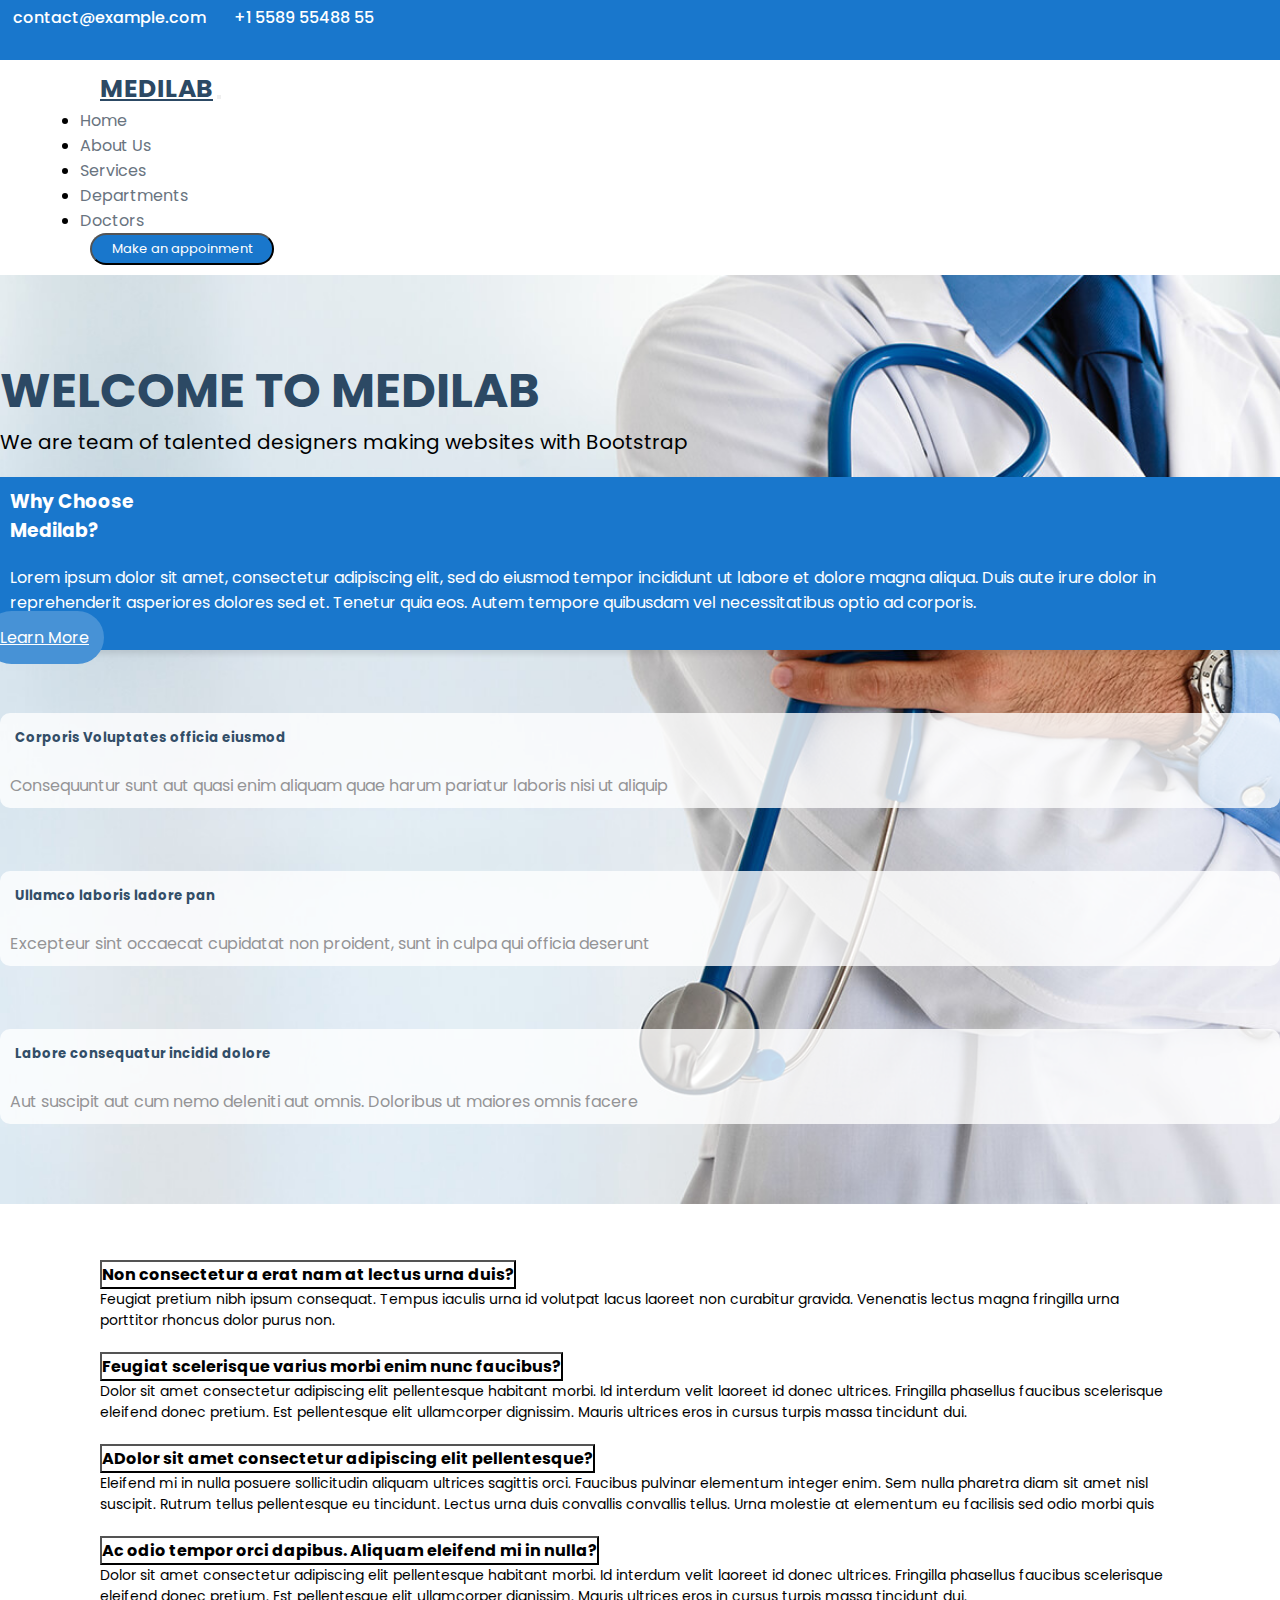
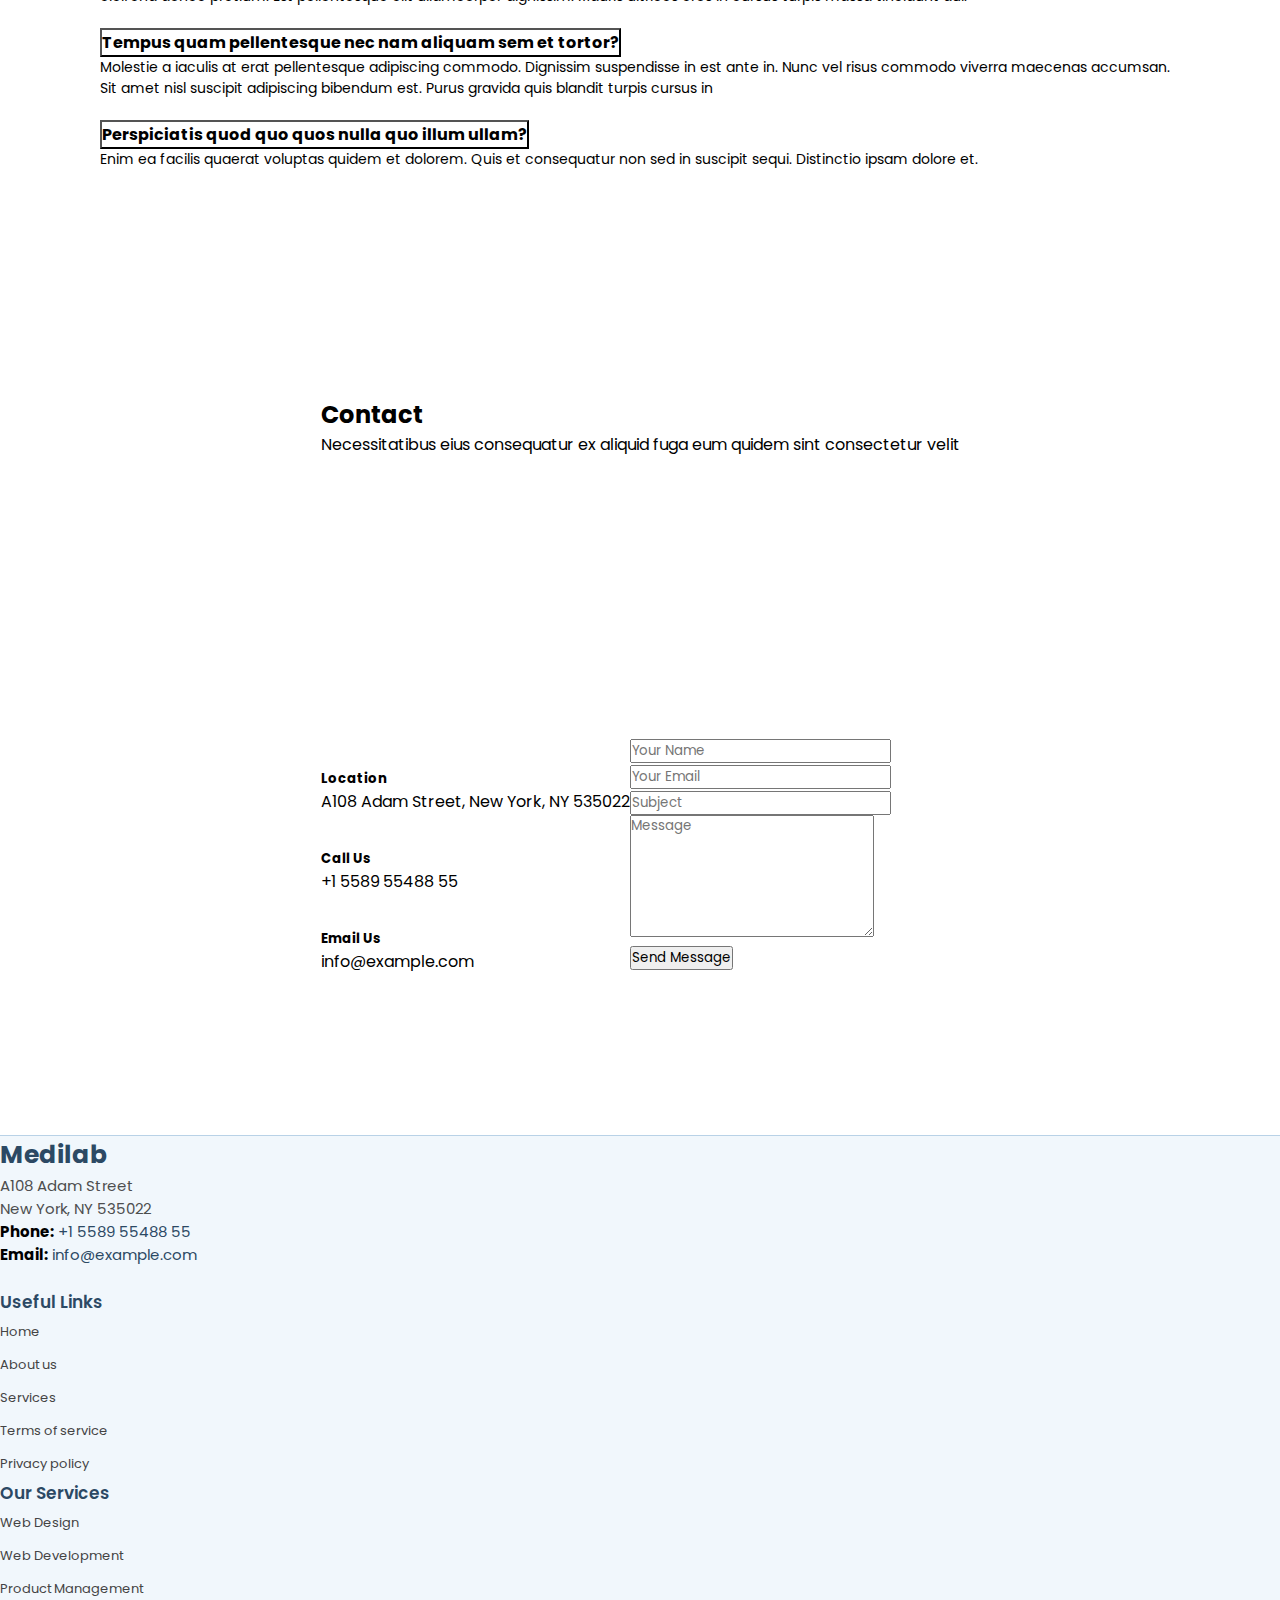
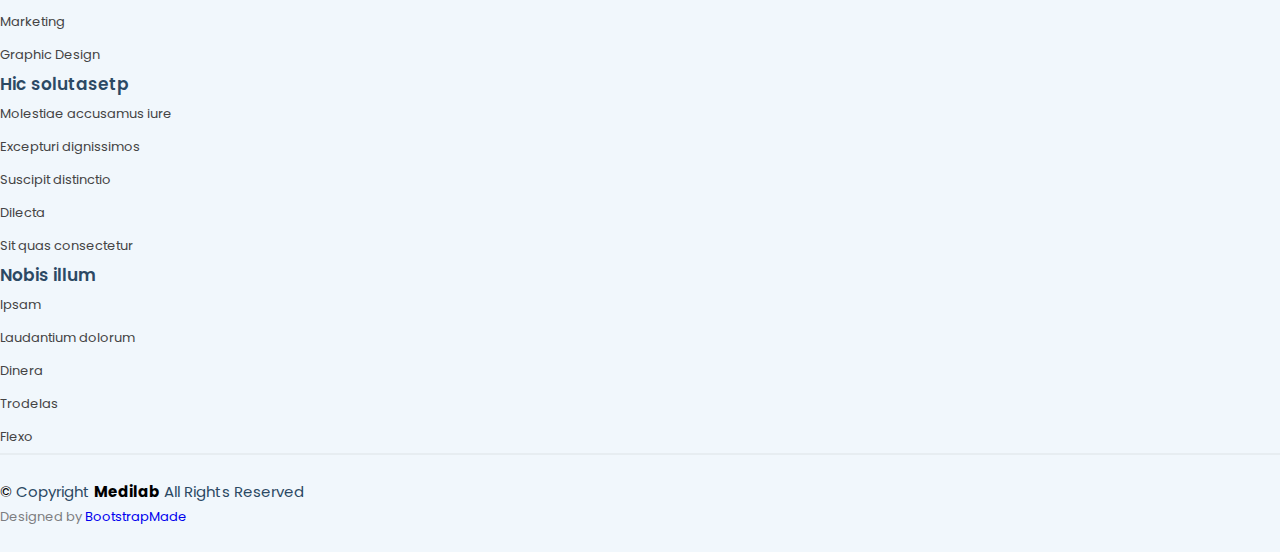
<file: index.html>
<!DOCTYPE html>
<html lang="en">
<head>
    <meta charset="UTF-8">
    <meta name="viewport" content="width=device-width, initial-scale=1.0">
    <title>Document</title>
    <link rel="stylesheet" href="assets/CSS/style.css">

     <!-- Bootstrap CDN Link -->
     <link href="https://cdn.jsdelivr.net/npm/bootstrap@5.0.2/dist/css/bootstrap.min.css" rel="stylesheet" integrity="sha384-EVSTQN3/azprG1Anm3QDgpJLIm9Nao0Yz1ztcQTwFspd3yD65VohhpuuCOmLASjC" crossorigin="anonymous">
     <script src="https://cdn.jsdelivr.net/npm/bootstrap@5.0.2/dist/js/bootstrap.bundle.min.js" integrity="sha384-MrcW6ZMFYlzcLA8Nl+NtUVF0sA7MsXsP1UyJoMp4YLEuNSfAP+JcXn/tWtIaxVXM" crossorigin="anonymous"></script>
     <script src="https://cdn.jsdelivr.net/npm/@popperjs/core@2.9.2/dist/umd/popper.min.js" integrity="sha384-IQsoLXl5PILFhosVNubq5LC7Qb9DXgDA9i+tQ8Zj3iwWAwPtgFTxbJ8NT4GN1R8p" crossorigin="anonymous"></script>
     <script src="https://cdn.jsdelivr.net/npm/bootstrap@5.0.2/dist/js/bootstrap.min.js" integrity="sha384-cVKIPhGWiC2Al4u+LWgxfKTRIcfu0JTxR+EQDz/bgldoEyl4H0zUF0QKbrJ0EcQF" crossorigin="anonymous"></script>
      
     <!-- Fonts -->
     <link rel="preconnect" href="https://fonts.googleapis.com">
     <link rel="preconnect" href="https://fonts.gstatic.com" crossorigin>
     <link href="https://fonts.googleapis.com/css2?family=Dosis:wght@200..800&family=Henny+Penny&family=Noto+Sans+KR:wght@100..900&family=Poppins:ital,wght@0,100;0,200;0,300;0,400;0,500;0,600;0,700;0,800;0,900;1,100;1,200;1,300;1,400;1,500;1,600;1,700;1,800;1,900&display=swap" rel="stylesheet">
     <link rel="stylesheet" href="https://cdnjs.cloudflare.com/ajax/libs/font-awesome/6.7.1/css/all.min.css" integrity="sha512-5Hs3dF2AEPkpNAR7UiOHba+lRSJNeM2ECkwxUIxC1Q/FLycGTbNapWXB4tP889k5T5Ju8fs4b1P5z/iB4nMfSQ==" crossorigin="anonymous" referrerpolicy="no-referrer" />

</head>
<body>
    <!-- header top starts -->
    <div class="topbar d-flex align-items-center">
        <div class="container">
            <div class="row justify-content-between">
                <div class="col-lg-6 col-md-6 col-12">
                    <div class="d-flex">
                        <div class="contact-info d-flex align-items-center">
                            <i class="fa-regular fa-envelope"></i><a href="">contact@example.com</a>
                            <i class="fa-solid fa-mobile"></i><span>+1 5589 55488 55</span>
                        </div>
                    </div>
                </div>
                <div class="col-lg-6 col-md-6 col-12 d-flex justify-content-end">
                    <div class="social-links">
                        <a href="#" class="twitter"><i class="fa-brands fa-x-twitter"></i></a>
                        <a href="#" class="facebook"><i class="fa-brands fa-facebook"></i></a>
                        <a href="#" class="instagram"><i class="fa-brands fa-instagram"></i></a>
                        <a href="#" class="linkedin"><i class="fa-brands fa-linkedin"></i></a>
                    </div>
                </div>
            </div>
        </div>
    </div>
    
    <!-- header top ends -->

    <!--Navbar starts-->
    
    <nav class="navbar navbar-expand-lg navbar-light" id="navbar">
      <div class="container-fluid">
        <a class="navbar-brand" href="#">MEDILAB</a>
        <button class="navbar-toggler" type="button" data-bs-toggle="collapse" data-bs-target="#navbarSupportedContent" aria-controls="navbarSupportedContent" aria-expanded="false" aria-label="Toggle navigation">
          <span class="navbar-toggler-icon"></span>
        </button>
        <div class="collapse navbar-collapse" id="navbarSupportedContent">
          <ul class="navbar-nav ms-auto ">
            <li class="nav-item">
              <a class="nav-link" href="#home">Home</a>
            </li>
            <li class="nav-item">
              <a class="nav-link" href="About.html">About Us</a>
            </li>
            <li class="nav-item">
              <a class="nav-link" href="Services.html">Services</a>
            </li>
            </li>
            <li class="nav-item">
              <a class="nav-link" href="Departments.html"> Departments</a>
            </li>
            <li class="nav-item">
              <a class="nav-link" href="Doctors.html">Doctors</a>
            </li>
            </li>
            <button class="btn signin btn-sm">Make an appoinment</button>
          </ul>
        </div>
      </div>
    </nav>

    <!--Navbar ends-->

    <!--Home  starts-->

    <section id="home" class="home section light-background">
      <img src="assets/Images/hero-bg.jpg">
      <div class="container position-relative">
        <div class="home-text position-relative">
          <h2>WELCOME TO MEDILAB</h2>
          <p>We are team of talented designers making websites with Bootstrap</p>
        </div>

        <!--big card starts-->
        
        <div class="row mt-5">
          <!-- Big Card -->
          <div class="col-lg-4 mb-4">
            <div class="card  h-100">
              <div class="card-body">
                <h3 class="card-title">Why Choose</br>Medilab?</h3>
                <p class="card-text">
                  Lorem ipsum dolor sit amet, consectetur adipiscing elit, sed do eiusmod tempor incididunt ut labore et dolore magna aliqua. Duis aute irure dolor in reprehenderit asperiores dolores sed et. Tenetur quia eos. Autem tempore quibusdam vel necessitatibus optio ad corporis.
                </p>
                <div class="text-center mt-3">
                <a href="#about" class="btn btn-more"><span>Learn More</span>
                  <i class="fa-solid fa-chevron-right"></i>
                </a>
              </div>
            </div>
          </div>
        </div>
      

      <!--big card ends-->

    <!--small card  starts-->

      <!--small card1 starts-->
      
      <div class="col-lg-8">
        <div class="row">
          <!-- Small Card 1 -->
          <div class="col-lg-4  mb-4">
            <div class="card-small">
              <div class="card-body text-center">
                <i class="fa-solid fa-clipboard-list text-primary mt-4" style="font-size: 45px;"></i>
                <h5 class="card-title custom-h5">Corporis Voluptates officia eiusmod</h5>
                <p class="card-text custom-p">Consequuntur sunt aut quasi enim aliquam quae harum pariatur laboris nisi ut aliquip</p>
              </div>
            </div>
          </div>

          <!--Small Card 2-->
          <div class="col-lg-4  mb-4">
            <div class="card-small" >
              <div class="card-body text-center">
                <i class="fa-regular fa-gem text-primary mt-4" style="font-size: 45px;"></i>
                <h5 class="card-title custom-h5">Ullamco laboris ladore pan</h5>
                <p class="card-text custom-p">Excepteur sint occaecat cupidatat non proident, sunt in culpa qui officia deserunt </p>
              </div>
            </div>
          </div>
          
          <!--Small Card 3-->
          <div class="col-lg-4  mb-4">
            <div class="card-small">
              <div class="card-body text-center">
                <i class="fa-solid fa-inbox text-primary mt-4" style="font-size: 45px;"></i>
                <h5 class="card-title custom-h5">Labore consequatur incidid dolore</h5>
                <p class="card-text custom-p">Aut suscipit aut cum nemo deleniti aut omnis. Doloribus ut maiores omnis facere</p>
              </div>
            </div>
          </div>

    <!--small card  ends-->

    </div>
    </section>
    <!--Home  ends-->

    <!--Accordion Faq starts-->
    <div class="container">    
      <div class="accordion" id="accordionExample">
        <div class="accordion-item">
          <h2 class="accordion-header" id="headingOne">
            <button class="accordion-button" type="button" data-bs-toggle="collapse" data-bs-target="#collapseOne" aria-expanded="true" aria-controls="collapseOne">
              Non consectetur a erat nam at lectus urna duis?
            </button>
          </h2>
          <div id="collapseOne" class="accordion-collapse collapse " aria-labelledby="headingOne" data-bs-parent="#accordionExample">
            <div class="accordion-body">
              <strong></strong> Feugiat pretium nibh ipsum consequat. Tempus iaculis urna id volutpat lacus laoreet non curabitur gravida. Venenatis lectus magna fringilla urna porttitor rhoncus dolor purus non.
            </div>
          </div>
        </div>

        <div class="accordion-item">
          <h2 class="accordion-header" id="headingTwo">
            <button class="accordion-button collapsed" type="button" data-bs-toggle="collapse" data-bs-target="#collapseTwo" aria-expanded="false" aria-controls="collapseTwo">
              Feugiat scelerisque varius morbi enim nunc faucibus?
            </button>
          </h2>
          <div id="collapseTwo" class="accordion-collapse collapse" aria-labelledby="headingTwo" data-bs-parent="#accordionExample">
            <div class="accordion-body">
              Dolor sit amet consectetur adipiscing elit pellentesque habitant morbi. Id interdum velit laoreet id donec ultrices. Fringilla phasellus faucibus scelerisque eleifend donec pretium. Est pellentesque elit ullamcorper dignissim. Mauris ultrices eros in cursus turpis massa tincidunt dui.</div>
          </div>
        </div>

        <div class="accordion-item">
          <h2 class="accordion-header" id="headingThree">
            <button class="accordion-button collapsed" type="button" data-bs-toggle="collapse" data-bs-target="#collapseThree" aria-expanded="false" aria-controls="collapseThree">
              ADolor sit amet consectetur adipiscing elit pellentesque?
            </button>
          </h2>
          <div id="collapseThree" class="accordion-collapse collapse" aria-labelledby="headingThree" data-bs-parent="#accordionExample">
            <div class="accordion-body">
             Eleifend mi in nulla posuere sollicitudin aliquam ultrices sagittis orci. Faucibus pulvinar elementum integer enim. Sem nulla pharetra diam sit amet nisl suscipit. Rutrum tellus pellentesque eu tincidunt. Lectus urna duis convallis convallis tellus. Urna molestie at elementum eu facilisis sed odio morbi quis</div>
          </div>
        </div>

        <div class="accordion-item">
          <h2 class="accordion-header" id="headingOne">
            <button class="accordion-button" type="button" data-bs-toggle="collapse" data-bs-target="#collapseOne" aria-expanded="true" aria-controls="collapseOne">
              Ac odio tempor orci dapibus. Aliquam eleifend mi in nulla?
            </button>
          </h2>
          <div id="collapseOne" class="accordion-collapse collapse" aria-labelledby="headingOne" data-bs-parent="#accordionExample">
            <div class="accordion-body">
              Dolor sit amet consectetur adipiscing elit pellentesque habitant morbi. Id interdum velit laoreet id donec ultrices. Fringilla phasellus faucibus scelerisque eleifend donec pretium. Est pellentesque elit ullamcorper dignissim. Mauris ultrices eros in cursus turpis massa tincidunt dui.</div>
          </div>
        </div>

        <div class="accordion-item">
          <h2 class="accordion-header" id="headingOne">
            <button class="accordion-button" type="button" data-bs-toggle="collapse" data-bs-target="#collapseOne" aria-expanded="true" aria-controls="collapseOne">
              Tempus quam pellentesque nec nam aliquam sem et tortor?
            </button>
          </h2>
          <div id="collapseOne" class="accordion-collapse collapse" aria-labelledby="headingOne" data-bs-parent="#accordionExample">
            <div class="accordion-body">
        Molestie a iaculis at erat pellentesque adipiscing commodo. Dignissim suspendisse in est ante in. Nunc vel risus commodo viverra maecenas accumsan. Sit amet nisl suscipit adipiscing bibendum est. Purus gravida quis blandit turpis cursus in</div>
          </div>
        </div>
        
        <div class="accordion-item">
          <h2 class="accordion-header" id="headingOne">
            <button class="accordion-button" type="button" data-bs-toggle="collapse" data-bs-target="#collapseOne" aria-expanded="true" aria-controls="collapseOne">
              Perspiciatis quod quo quos nulla quo illum ullam?
            </button>
          </h2>
          <div id="collapseOne" class="accordion-collapse collapse " aria-labelledby="headingOne" data-bs-parent="#accordionExample">
            <div class="accordion-body">
              Enim ea facilis quaerat voluptas quidem et dolorem. Quis et consequatur non sed in suscipit sequi. Distinctio ipsam dolore et.</div>
          </div>
        </div>
      </div>
      </div>
      
    <!--Accordion Faq ends-->

    
    <!--contact content starts-->
    <section id="contact" class="contact section">
      <div class="container-fluid">
        <!-- Section Title -->
        <div class="row mb-5">
          <div class="col-12 text-center">
            <h2>Contact</h2>
            <p>Necessitatibus eius consequatur ex aliquid fuga eum quidem sint consectetur velit</p>
          </div>
        </div>
    
        <!-- Google Map -->
        <div class="row mb-5">
          <div class="col-lg-12">
            <iframe style="border:0; width: 100%; height: 270px;" src="https://www.google.com/maps/embed?pb=!1m14!1m8!1m3!1d48389.78314118045!2d-74.006138!3d40.710059!3m2!1i1024!2i768!4f13.1!3m3!1m2!1s0x89c25a22a3bda30d%3A0xb89d1fe6bc499443!2sDowntown%20Conference%20Center!5e0!3m2!1sen!2sus!4v1676961268712!5m2!1sen!2sus" frameborder="0" allowfullscreen="" loading="lazy" referrerpolicy="no-referrer-when-downgrade"></iframe>
          </div>
        </div>
    
        <!-- Contact Information -->
        <div class="contact-info mb-5">
          <div class="col-6 text-center">
            <div class="info-item mb-4 align-items-start">
              <i class="fa-solid fa-location-dot d-block mb-2" style="font-size: 24px;"></i>
              <h5>Location</h5>
              <p>A108 Adam Street, New York, NY 535022</p>
            </div>
            <div class="info-item mb-4">
              <i class="fa-solid fa-phone d-block mb-2" style="font-size: 24px;"></i>
              <h5>Call Us</h5>
              <p>+1 5589 55488 55</p>
            </div>
            <div class="info-item mb-4">
              <i class="fa-solid fa-envelope d-block mb-2" style="font-size: 24px;"></i>
              <h5>Email Us</h5>
              <p>info@example.com</p>
            </div>
          </div>
          <div class="col-6">
            <form class="contact-form text-center">
              <div class="mb-3">
                <input type="text" name="name" class="form-control" placeholder="Your Name" required="">
              </div>
              <div class="mb-3">
                <input type="email" name="email" class="form-control" placeholder="Your Email" required="">
              </div>
              <div class="mb-3">
                <input type="text" name="subject" class="form-control" placeholder="Subject" required="">
              </div>
              <div class="mb-3">
                <textarea class="form-control" name="message" rows="6" placeholder="Message" required=""></textarea>
              </div>
              <div>
                <button type="submit" class="btn btn-primary">Send Message</button>
              </div>
            </form>
          </div>
        </div>
      </div>
    </section>

    <!-- Contact Form -->
    
    <!--contact content ends-->

    <!--footer starts-->

    <footer id="footer" class="footer light-background">
      <div class="container footer-top">
        <div class="row">
          <div class="col-lg-4 col-md-6 footer-about">
            <a href="Index.html" class="logo d-flex align-items-center mt-5 ">
              <span class="site">Medilab</span>
            </a>
            <div class="footer-contact pt-3">
              <p class=" Address mt-3">A108 Adam Street
            </br>New York, NY 535022</p>
              <p><strong>Phone:</strong> <span>+1 5589 55488 55</span>
          </br><strong>Email:</strong> <span>info@example.com</span></p>
            </div>
            <div class="social-links d-flex mt-4">
              <a href="#"><i class="fa-brands fa-x-twitter"></i></a>
              <a href="#"><i class="fa-brands fa-facebook"></i></a>
              <a href="#"><i class="fa-brands fa-instagram"></i></a>
              <a href="#"><i class="fa-brands fa-linkedin"></i></a>
            </div>
          </div>
    
          <div class="col-lg-2 col-md-3 footer-links mt-5">
            <h4>Useful Links</h4>
            <ul>
              <li><a href="#">Home</a></li>
              <li><a href="#">About us</a></li>
              <li><a href="#">Services</a></li>
              <li><a href="#">Terms of service</a></li>
              <li><a href="#">Privacy policy</a></li>
            </ul>
          </div>
    
          <div class="col-lg-2 col-md-3 footer-links mt-5">
            <h4>Our Services</h4>
            <ul>
              <li><a href="#">Web Design</a></li>
              <li><a href="#">Web Development</a></li>
              <li><a href="#">Product Management</a></li>
              <li><a href="#">Marketing</a></li>
              <li><a href="#">Graphic Design</a></li>
            </ul>
          </div>
    
          <div class="col-lg-2 col-md-3 footer-links mt-5">
            <h4>Hic solutasetp</h4>
            <ul>
              <li><a href="#">Molestiae accusamus iure</a></li>
              <li><a href="#">Excepturi dignissimos</a></li>
              <li><a href="#">Suscipit distinctio</a></li>
              <li><a href="#">Dilecta</a></li>
              <li><a href="#">Sit quas consectetur</a></li>
            </ul>
          </div>
    
          <div class="col-lg-2 col-md-3 footer-links mt-5">
            <h4>Nobis illum</h4>
            <ul>
              <li><a href="#">Ipsam</a></li>
              <li><a href="#">Laudantium dolorum</a></li>
              <li><a href="#">Dinera</a></li>
              <li><a href="#">Trodelas</a></li>
              <li><a href="#">Flexo</a></li>
            </ul>
          </div>
        </div>
      </div>

      <div class="container copyright text-center mt-4">
        <p>© <span>Copyright</span> <strong class="px-1 sitename">Medilab</strong> <span>All Rights Reserved</span></p>
        <div class="credits">
          Designed by <a href="https://bootstrapmade.com/">BootstrapMade</a>
        </div>
      </div>
    </footer>
    <!--footer ends-->
</body>
</html>
</file>
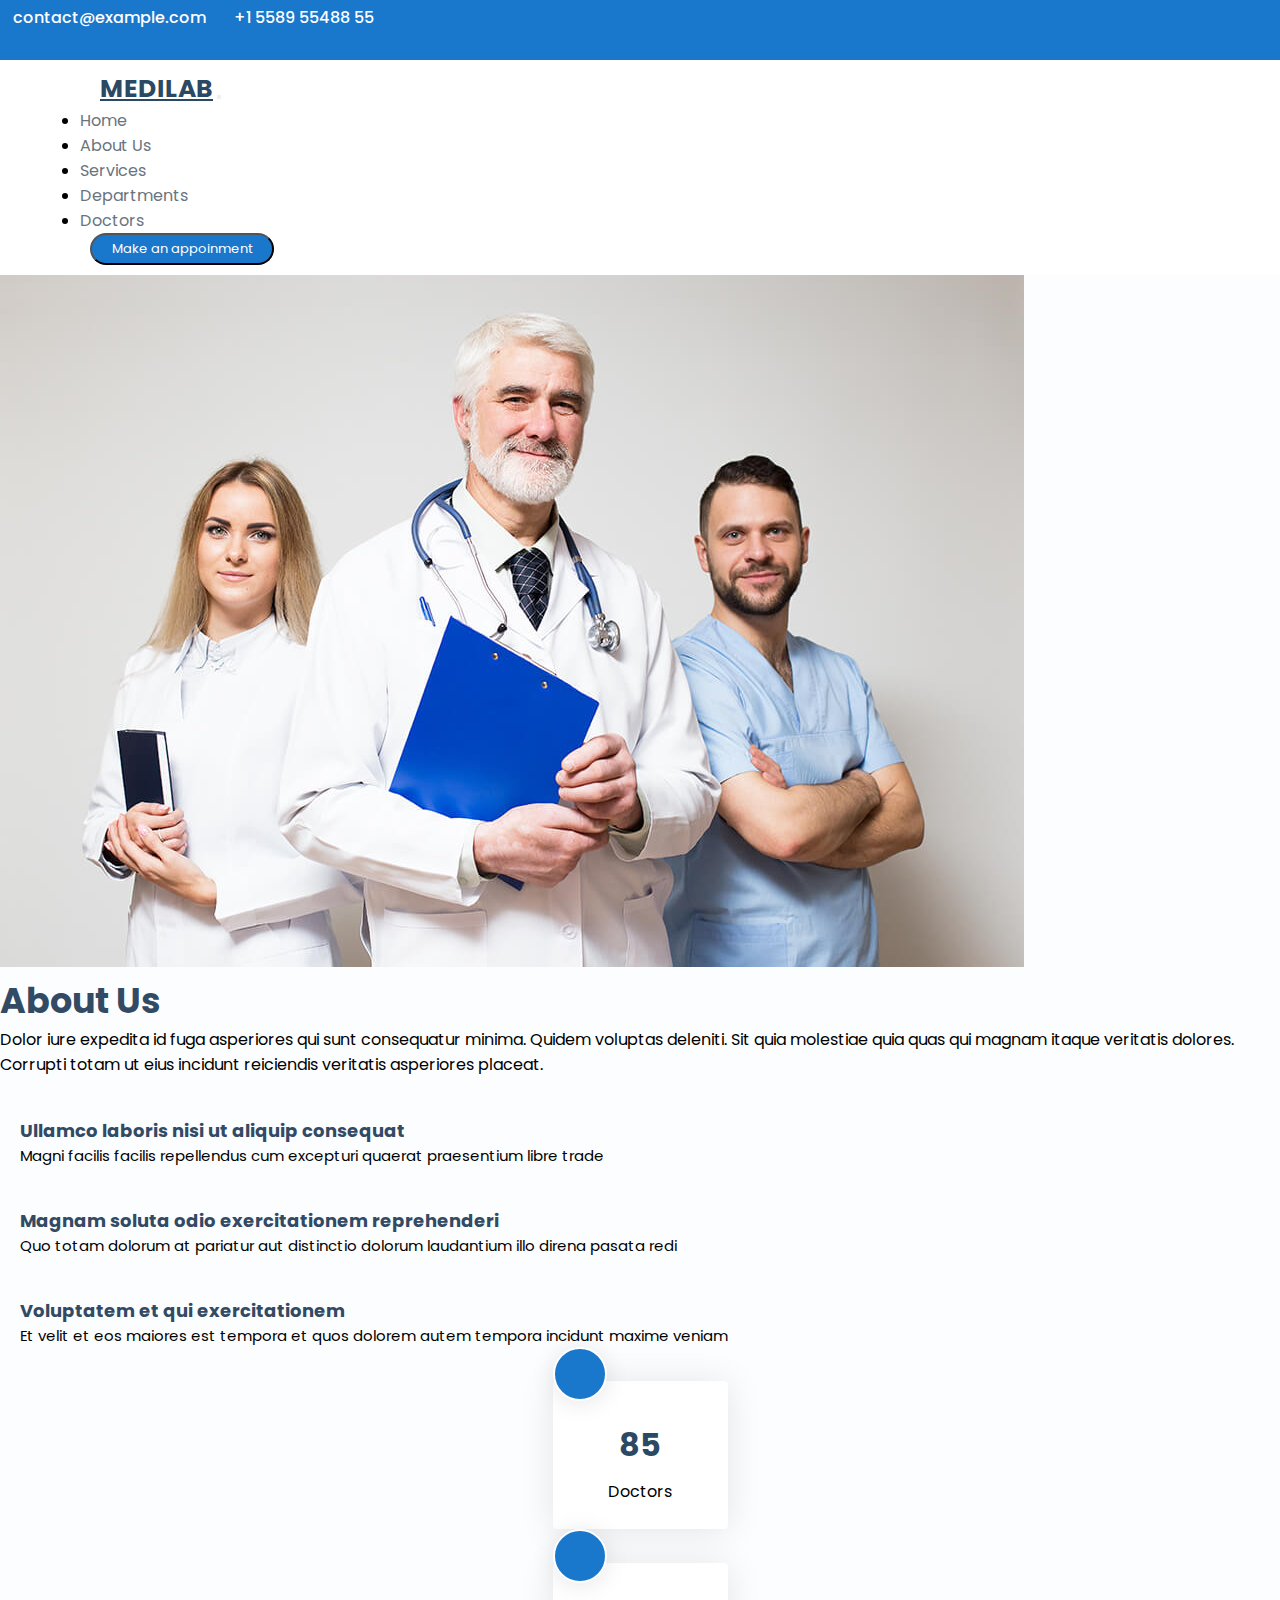
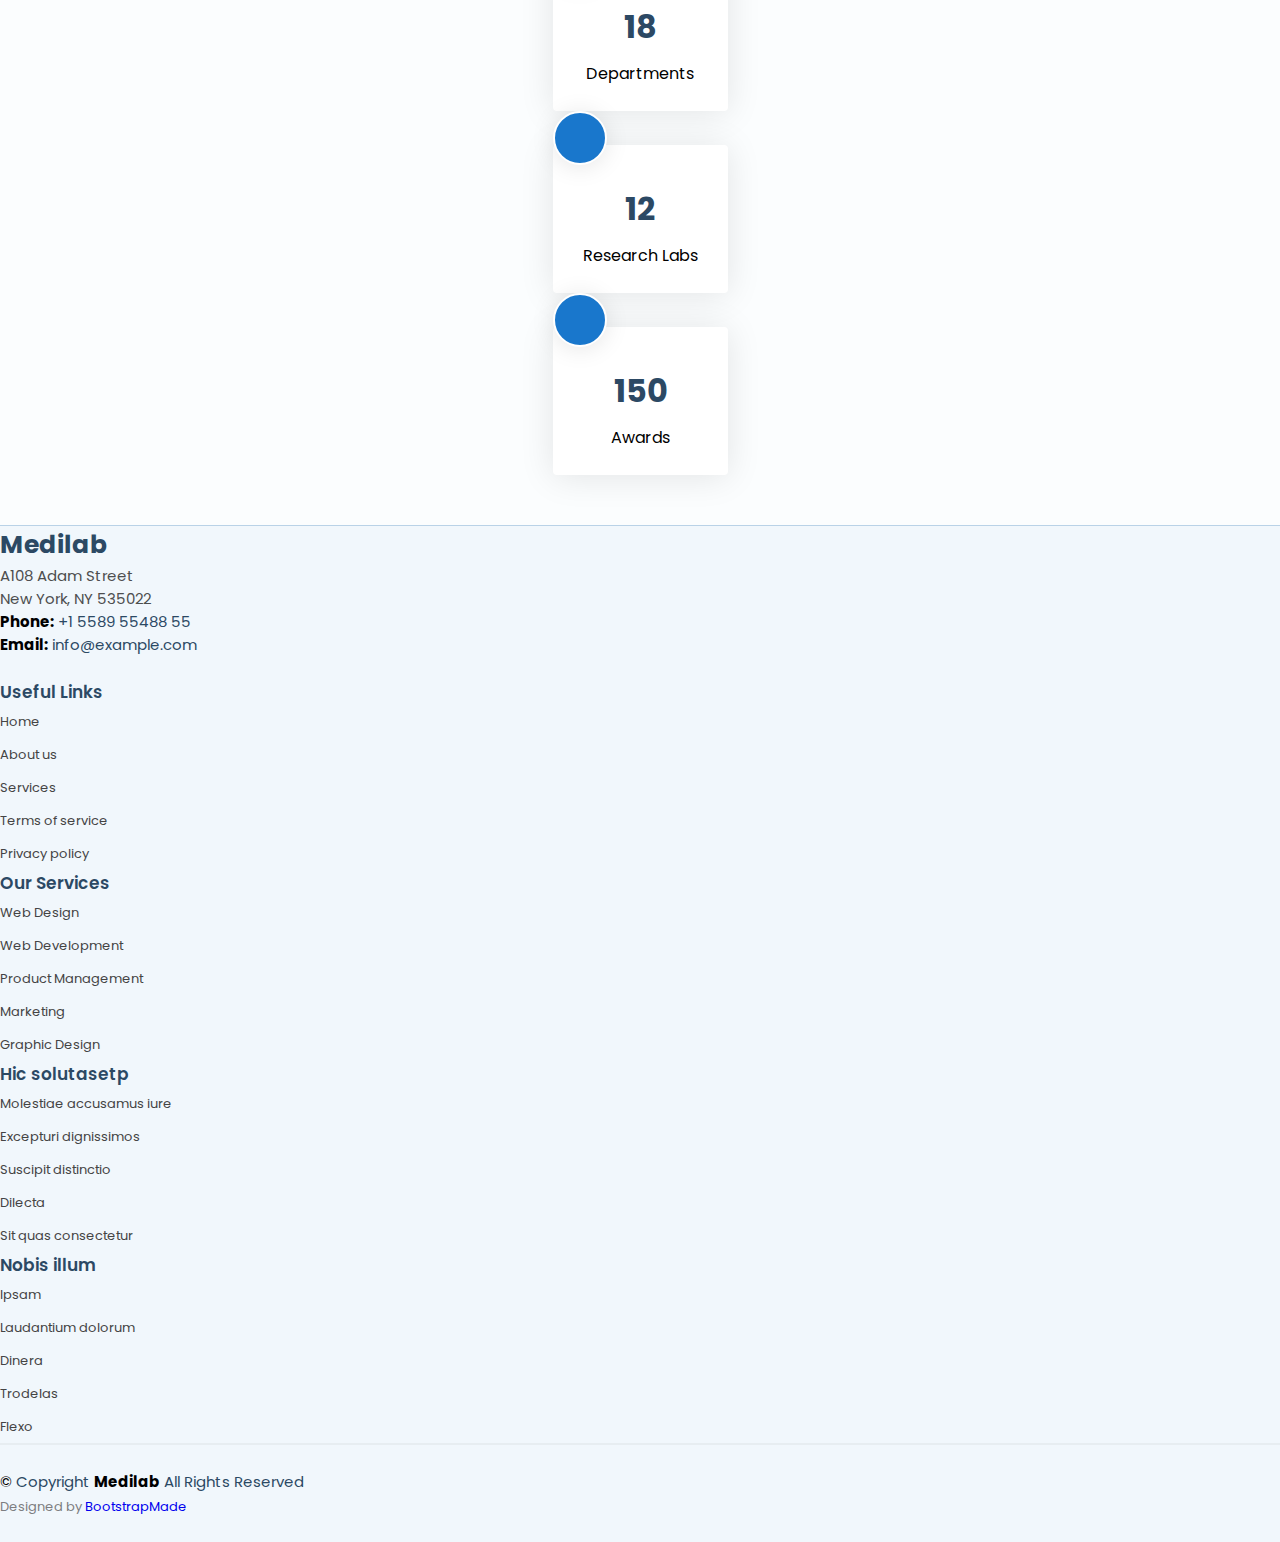
<file: About.html>
<!DOCTYPE html>
<html lang="en">
<head>
    <meta charset="UTF-8">
    <meta name="viewport" content="width=device-width, initial-scale=1.0">
    <title>Document</title>
    <link rel="stylesheet" href="assets/CSS/style.css">

     <!-- Bootstrap CDN Link -->
     <link href="https://cdn.jsdelivr.net/npm/bootstrap@5.0.2/dist/css/bootstrap.min.css" rel="stylesheet" integrity="sha384-EVSTQN3/azprG1Anm3QDgpJLIm9Nao0Yz1ztcQTwFspd3yD65VohhpuuCOmLASjC" crossorigin="anonymous">
     <script src="https://cdn.jsdelivr.net/npm/bootstrap@5.0.2/dist/js/bootstrap.bundle.min.js" integrity="sha384-MrcW6ZMFYlzcLA8Nl+NtUVF0sA7MsXsP1UyJoMp4YLEuNSfAP+JcXn/tWtIaxVXM" crossorigin="anonymous"></script>
     <script src="https://cdn.jsdelivr.net/npm/@popperjs/core@2.9.2/dist/umd/popper.min.js" integrity="sha384-IQsoLXl5PILFhosVNubq5LC7Qb9DXgDA9i+tQ8Zj3iwWAwPtgFTxbJ8NT4GN1R8p" crossorigin="anonymous"></script>
     <script src="https://cdn.jsdelivr.net/npm/bootstrap@5.0.2/dist/js/bootstrap.min.js" integrity="sha384-cVKIPhGWiC2Al4u+LWgxfKTRIcfu0JTxR+EQDz/bgldoEyl4H0zUF0QKbrJ0EcQF" crossorigin="anonymous"></script>
      
     <!-- Fonts -->
     <link rel="preconnect" href="https://fonts.googleapis.com">
     <link rel="preconnect" href="https://fonts.gstatic.com" crossorigin>
     <link href="https://fonts.googleapis.com/css2?family=Dosis:wght@200..800&family=Henny+Penny&family=Noto+Sans+KR:wght@100..900&family=Poppins:ital,wght@0,100;0,200;0,300;0,400;0,500;0,600;0,700;0,800;0,900;1,100;1,200;1,300;1,400;1,500;1,600;1,700;1,800;1,900&display=swap" rel="stylesheet">
     <link rel="stylesheet" href="https://cdnjs.cloudflare.com/ajax/libs/font-awesome/6.7.1/css/all.min.css" integrity="sha512-5Hs3dF2AEPkpNAR7UiOHba+lRSJNeM2ECkwxUIxC1Q/FLycGTbNapWXB4tP889k5T5Ju8fs4b1P5z/iB4nMfSQ==" crossorigin="anonymous" referrerpolicy="no-referrer" />

</head>
<body>
    <!-- header top starts -->
    <div class="topbar d-flex align-items-center">
        <div class="container">
            <div class="row justify-content-between">
                <div class="col-lg-6 col-md-6 col-12">
                    <div class="d-flex">
                        <div class="contact-info d-flex align-items-center">
                            <i class="fa-regular fa-envelope"></i><a href="">contact@example.com</a>
                            <i class="fa-solid fa-mobile"></i><span>+1 5589 55488 55</span>
                        </div>
                    </div>
                </div>
                <div class="col-lg-6 col-md-6 col-12 d-flex justify-content-end">
                    <div class="social-links">
                        <a href="#" class="twitter"><i class="fa-brands fa-x-twitter"></i></a>
                        <a href="#" class="facebook"><i class="fa-brands fa-facebook"></i></a>
                        <a href="#" class="instagram"><i class="fa-brands fa-instagram"></i></a>
                        <a href="#" class="linkedin"><i class="fa-brands fa-linkedin"></i></a>
                    </div>
                </div>
            </div>
        </div>
    </div>
    
    <!-- header top ends -->

    <!--Navbar starts-->
    
     <nav class="navbar navbar-expand-lg navbar-light" id="navbar">
      <div class="container-fluid">
        <a class="navbar-brand" href="#">MEDILAB</a>
        <button class="navbar-toggler" type="button" data-bs-toggle="collapse" data-bs-target="#navbarSupportedContent" aria-controls="navbarSupportedContent" aria-expanded="false" aria-label="Toggle navigation">
          <span class="navbar-toggler-icon"></span>
        </button>
        <div class="collapse navbar-collapse" id="navbarSupportedContent">
          <ul class="navbar-nav ms-auto ">
            <li class="nav-item">
              <a class="nav-link" href="index.html">Home</a>
            </li>
            <li class="nav-item">
              <a class="nav-link" href="#About">About Us</a>
            </li>
            <li class="nav-item">
              <a class="nav-link" href="Services.html">Services</a>
            </li>
            </li>
            <li class="nav-item">
              <a class="nav-link" href="Departments.html"> Departments</a>
            </li>
            <li class="nav-item">
              <a class="nav-link" href="Doctors.html">Doctors</a>
            </li>
            <button class="btn signin btn-sm">Make an appoinment</button>
          </ul>
        </div>
      </div>
    </nav>

    <!--Navbar ends-->

    <!--Main-Content Starts-->

    <!--About  starts-->

    <section id="About">
      <div class="container-fluid">
        <div class="row">
          <div class="col-lg-6 col-md-6 col-12">
            <img src="assets/Images/about.jpg" class="img-fluid">
          </div>
          <div class="col-lg-6 col-md-6 col-12 px-4" >
            <h3>About Us</h3>
            <p>Dolor iure expedita id fuga asperiores qui sunt consequatur minima. 
              Quidem voluptas deleniti. Sit quia molestiae quia quas qui magnam itaque veritatis dolores.
              Corrupti totam ut eius incidunt reiciendis veritatis asperiores placeat.</p>

              <ul>
                <li>
                  <i class="fa-solid fa-vial-circle-check"></i>
                  <div>
                    <h5>Ullamco laboris nisi ut aliquip consequat</h5>
                    <p>Magni facilis facilis repellendus cum excepturi quaerat praesentium libre trade</p>
                  </div>
                </li>
                <li>
                  <i class="fa-solid fa-pump-medical"></i>
                  <div>
                    <h5>Magnam soluta odio exercitationem reprehenderi</h5>
                    <p>Quo totam dolorum at pariatur aut distinctio dolorum laudantium illo direna pasata redi</p>
                  </div>
                </li>
                <li>
                  <i class="fa-solid fa-heart-circle-xmark"></i>
                  <div>
                    <h5>Voluptatem et qui exercitationem</h5>
                    <p>Et velit et eos maiores est tempora et quos dolorem autem tempora incidunt maxime veniam</p>
                  </div>
                </li>
              </ul>
          </div>
        </div>
      </div>
    </section>

    <!--About  ends-->

    <!-- Stats Section -->
    <section id="stats" class="stats section light-background ">

      <div class="container">

        <div class="row gy-4">

          <div class="col-lg-3 col-md-6 d-flex flex-column align-items-center">
            <i class="fa-solid fa-user-doctor"></i>
            <div class="stats-item">
              <span>85</span>
              <p>Doctors</p>
            </div>
          </div><!-- End Stats Item -->

          <div class="col-lg-3 col-md-6 d-flex flex-column align-items-center">
            <i class="fa-regular fa-hospital"></i>
            <div class="stats-item">
              <span>18</span>
              <p>Departments</p>
            </div>
          </div><!-- End Stats Item -->

          <div class="col-lg-3 col-md-6 d-flex flex-column align-items-center">
            <i class="fas fa-flask"></i>
            <div class="stats-item">
              <span>12</span>
              <p>Research Labs</p>
            </div>
          </div><!-- End Stats Item -->

          <div class="col-lg-3 col-md-6 d-flex flex-column align-items-center">
            <i class="fas fa-award"></i>
            <div class="stats-item">
              <span>150</span>
              <p>Awards</p>
            </div>
          </div>
          <!-- End Stats Item -->
        </div>
      </div>
    </section>

    <!--Main-Content Ends-->

    <!--footer starts-->

    <footer id="footer" class="footer light-background">
      <div class="container footer-top">
        <div class="row">
          <div class="col-lg-4 col-md-6 footer-about">
            <a href="Index.html" class="logo d-flex align-items-center mt-5 ">
              <span class="site">Medilab</span>
            </a>
            <div class="footer-contact pt-3">
              <p class=" Address mt-3">A108 Adam Street
            </br>New York, NY 535022</p>
              <p><strong>Phone:</strong> <span>+1 5589 55488 55</span>
          </br><strong>Email:</strong> <span>info@example.com</span></p>
            </div>
            <div class="social-links d-flex mt-4">
              <a href="#"><i class="fa-brands fa-x-twitter"></i></a>
              <a href="#"><i class="fa-brands fa-facebook"></i></a>
              <a href="#"><i class="fa-brands fa-instagram"></i></a>
              <a href="#"><i class="fa-brands fa-linkedin"></i></a>
            </div>
          </div>
    
          <div class="col-lg-2 col-md-3 footer-links mt-5">
            <h4>Useful Links</h4>
            <ul>
              <li><a href="#">Home</a></li>
              <li><a href="#">About us</a></li>
              <li><a href="#">Services</a></li>
              <li><a href="#">Terms of service</a></li>
              <li><a href="#">Privacy policy</a></li>
            </ul>
          </div>
    
          <div class="col-lg-2 col-md-3 footer-links mt-5">
            <h4>Our Services</h4>
            <ul>
              <li><a href="#">Web Design</a></li>
              <li><a href="#">Web Development</a></li>
              <li><a href="#">Product Management</a></li>
              <li><a href="#">Marketing</a></li>
              <li><a href="#">Graphic Design</a></li>
            </ul>
          </div>
    
          <div class="col-lg-2 col-md-3 footer-links mt-5">
            <h4>Hic solutasetp</h4>
            <ul>
              <li><a href="#">Molestiae accusamus iure</a></li>
              <li><a href="#">Excepturi dignissimos</a></li>
              <li><a href="#">Suscipit distinctio</a></li>
              <li><a href="#">Dilecta</a></li>
              <li><a href="#">Sit quas consectetur</a></li>
            </ul>
          </div>
    
          <div class="col-lg-2 col-md-3 footer-links mt-5">
            <h4>Nobis illum</h4>
            <ul>
              <li><a href="#">Ipsam</a></li>
              <li><a href="#">Laudantium dolorum</a></li>
              <li><a href="#">Dinera</a></li>
              <li><a href="#">Trodelas</a></li>
              <li><a href="#">Flexo</a></li>
            </ul>
          </div>
        </div>
      </div>

      <div class="container copyright text-center mt-4">
        <p>© <span>Copyright</span> <strong class="px-1 sitename">Medilab</strong> <span>All Rights Reserved</span></p>
        <div class="credits">
          Designed by <a href="https://bootstrapmade.com/">BootstrapMade</a>
        </div>
      </div>
    </footer>
    

    <!--footer ends-->


</body>
</html>
</file>
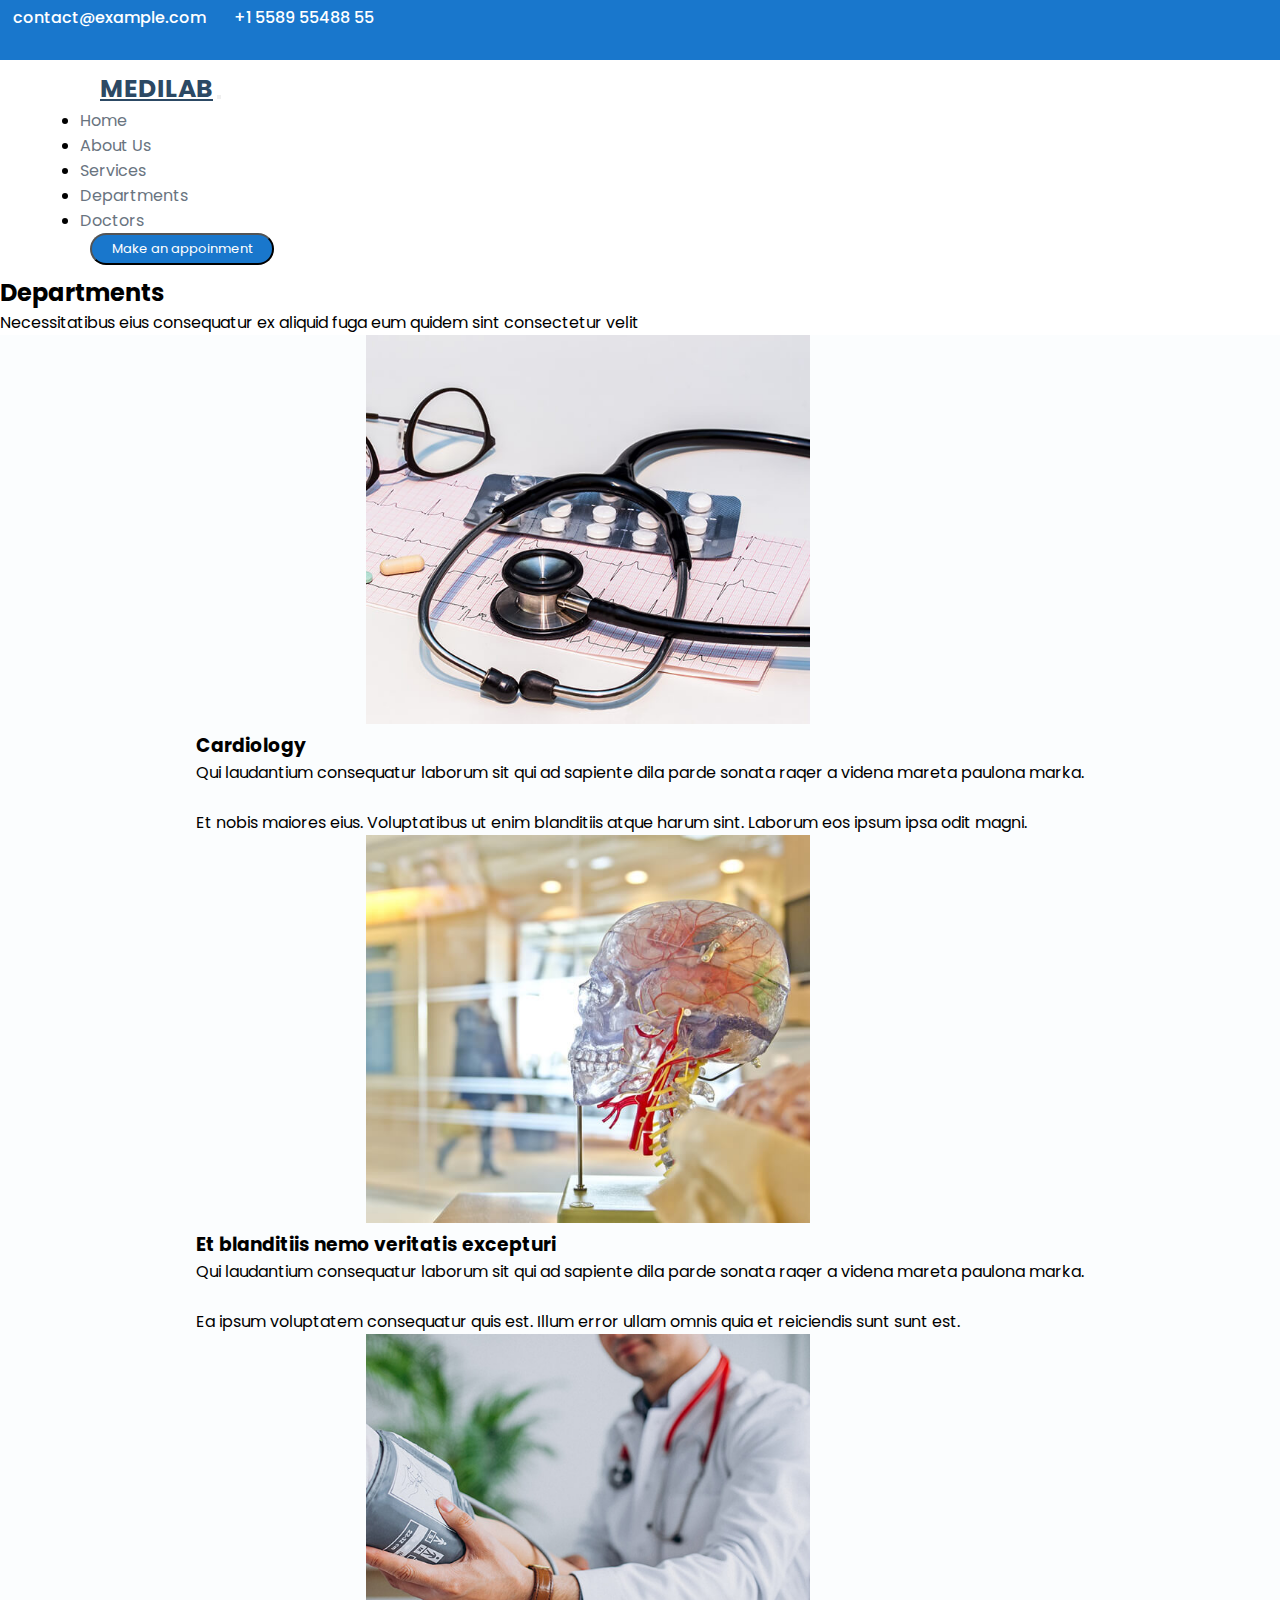
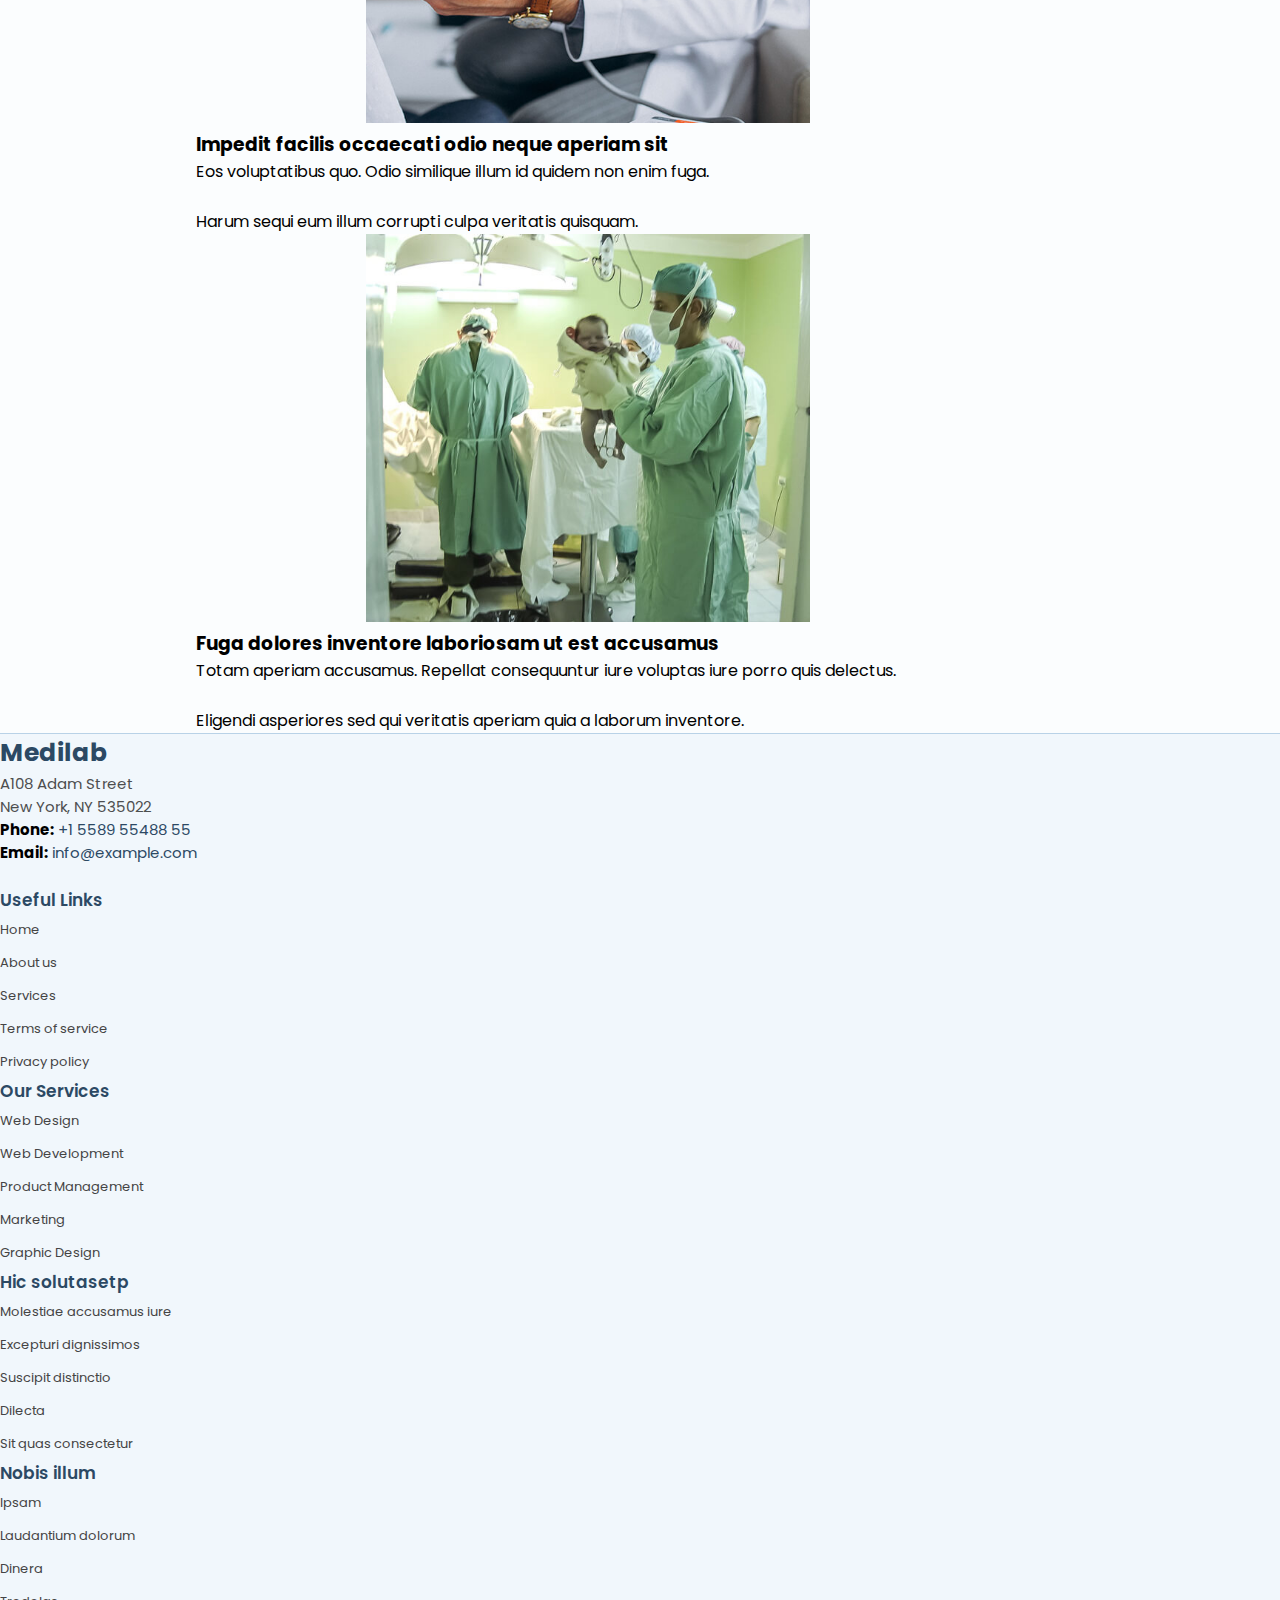
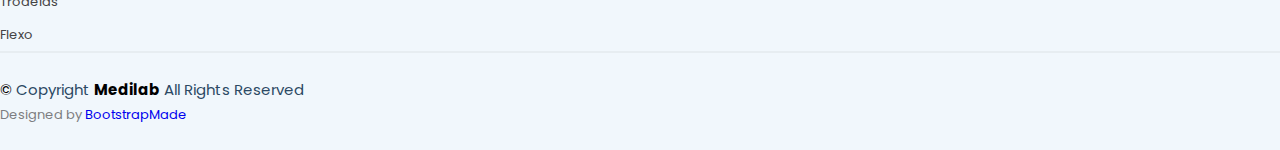
<file: Departments.html>
<!DOCTYPE html>
<html lang="en">
<head>
    <meta charset="UTF-8">
    <meta name="viewport" content="width=device-width, initial-scale=1.0">
    <title>Document</title>
    <link rel="stylesheet" href="assets/CSS/style.css">

     <!-- Bootstrap CDN Link -->
     <link href="https://cdn.jsdelivr.net/npm/bootstrap@5.0.2/dist/css/bootstrap.min.css" rel="stylesheet" integrity="sha384-EVSTQN3/azprG1Anm3QDgpJLIm9Nao0Yz1ztcQTwFspd3yD65VohhpuuCOmLASjC" crossorigin="anonymous">
     <script src="https://cdn.jsdelivr.net/npm/bootstrap@5.0.2/dist/js/bootstrap.bundle.min.js" integrity="sha384-MrcW6ZMFYlzcLA8Nl+NtUVF0sA7MsXsP1UyJoMp4YLEuNSfAP+JcXn/tWtIaxVXM" crossorigin="anonymous"></script>
     <script src="https://cdn.jsdelivr.net/npm/@popperjs/core@2.9.2/dist/umd/popper.min.js" integrity="sha384-IQsoLXl5PILFhosVNubq5LC7Qb9DXgDA9i+tQ8Zj3iwWAwPtgFTxbJ8NT4GN1R8p" crossorigin="anonymous"></script>
     <script src="https://cdn.jsdelivr.net/npm/bootstrap@5.0.2/dist/js/bootstrap.min.js" integrity="sha384-cVKIPhGWiC2Al4u+LWgxfKTRIcfu0JTxR+EQDz/bgldoEyl4H0zUF0QKbrJ0EcQF" crossorigin="anonymous"></script>
      
     <!-- Fonts -->
     <link rel="preconnect" href="https://fonts.googleapis.com">
     <link rel="preconnect" href="https://fonts.gstatic.com" crossorigin>
     <link href="https://fonts.googleapis.com/css2?family=Dosis:wght@200..800&family=Henny+Penny&family=Noto+Sans+KR:wght@100..900&family=Poppins:ital,wght@0,100;0,200;0,300;0,400;0,500;0,600;0,700;0,800;0,900;1,100;1,200;1,300;1,400;1,500;1,600;1,700;1,800;1,900&display=swap" rel="stylesheet">
     <link rel="stylesheet" href="https://cdnjs.cloudflare.com/ajax/libs/font-awesome/6.7.1/css/all.min.css" integrity="sha512-5Hs3dF2AEPkpNAR7UiOHba+lRSJNeM2ECkwxUIxC1Q/FLycGTbNapWXB4tP889k5T5Ju8fs4b1P5z/iB4nMfSQ==" crossorigin="anonymous" referrerpolicy="no-referrer" />

</head>
<body>
    <!-- header top starts -->
    <div class="topbar d-flex align-items-center">
        <div class="container">
            <div class="row justify-content-between">
                <div class="col-lg-6 col-md-6 col-12">
                    <div class="d-flex">
                        <div class="contact-info d-flex align-items-center">
                            <i class="fa-regular fa-envelope"></i><a href="">contact@example.com</a>
                            <i class="fa-solid fa-mobile"></i><span>+1 5589 55488 55</span>
                        </div>
                    </div>
                </div>
                <div class="col-lg-6 col-md-6 col-12 d-flex justify-content-end">
                    <div class="social-links">
                        <a href="#" class="twitter"><i class="fa-brands fa-x-twitter"></i></a>
                        <a href="#" class="facebook"><i class="fa-brands fa-facebook"></i></a>
                        <a href="#" class="instagram"><i class="fa-brands fa-instagram"></i></a>
                        <a href="#" class="linkedin"><i class="fa-brands fa-linkedin"></i></a>
                    </div>
                </div>
            </div>
        </div>
    </div>
    
    <!-- header top ends -->

    <!--Navbar starts-->
    
     <nav class="navbar navbar-expand-lg navbar-light" id="navbar">
      <div class="container-fluid">
        <a class="navbar-brand" href="#">MEDILAB</a>
        <button class="navbar-toggler" type="button" data-bs-toggle="collapse" data-bs-target="#navbarSupportedContent" aria-controls="navbarSupportedContent" aria-expanded="false" aria-label="Toggle navigation">
          <span class="navbar-toggler-icon"></span>
        </button>
        <div class="collapse navbar-collapse" id="navbarSupportedContent">
          <ul class="navbar-nav ms-auto ">
            <li class="nav-item">
              <a class="nav-link" href="index.html">Home</a>
            </li>
            <li class="nav-item">
              <a class="nav-link" href="About.html">About Us</a>
            </li>
            <li class="nav-item">
              <a class="nav-link" href="Services.html">Services</a>
            </li>
            </li>
            <li class="nav-item">
              <a class="nav-link" href="#Department"> Departments</a>
            </li>
            <li class="nav-item">
              <a class="nav-link" href="Doctors.html">Doctors</a>
            </li>
            <button class="btn signin btn-sm">Make an appoinment</button>
          </ul>
        </div>
      </div>
    </nav>

    <!--Navbar ends-->
    <!--Departments starts-->
    <div class="container section-title text-center pb-5" data-aos="fade-up">
      <h2>Departments</h2>
      <p>Necessitatibus eius consequatur ex aliquid fuga eum quidem sint consectetur velit</p>
    </div>

    <section id="Department">
      <div class="container-fluid">
        <div class="container">
          <!-- Cardiology Row -->
          <div class="row align-items-center m-5">
            <div class="col-lg-5 col-md-6 col-12">
              <img src="assets/Images/departments-1.jpg" class="img-fluid" alt="Cardiology">
            </div>
            <div class="col-lg-6 col-md-6 col-12">
              <h3>Cardiology</h3>
              <p>
                Qui laudantium consequatur laborum sit qui ad sapiente dila parde sonata raqer a videna mareta paulona marka.<br><br>
                Et nobis maiores eius. Voluptatibus ut enim blanditiis atque harum sint. Laborum eos ipsum ipsa odit magni.
              </p>
            </div>
          </div>
          
          <!-- Second Row -->
          <div class="row align-items-center m-5 flex-row-reverse">
            <div class="col-lg-5 col-md-6 col-12">
              <img src="assets/Images/departments-2.jpg" class="img-fluid-right" alt="Department Image">
            </div>
            <div class="col-lg-6 col-md-6 col-12">
              <h3>Et blanditiis nemo veritatis excepturi</h3>
              <p>
                Qui laudantium consequatur laborum sit qui ad sapiente dila parde sonata raqer a videna mareta paulona marka.<br><br>
                Ea ipsum voluptatem consequatur quis est. Illum error ullam omnis quia et reiciendis sunt sunt est.
              </p>
            </div>
          </div>
    
          <!-- Additional Rows -->
          <div class="row align-items-center m-5">
            <div class="col-lg-5 col-md-6 col-12">
              <img src="assets/Images/departments-3.jpg" class="img-fluid" alt="Department Image">
            </div>
            <div class="col-lg-6 col-md-6 col-12">
              <h3>Impedit facilis occaecati odio neque aperiam sit</h3>
              <p>
                Eos voluptatibus quo. Odio similique illum id quidem non enim fuga.<br><br>
                Harum sequi eum illum corrupti culpa veritatis quisquam.
              </p>
            </div>
          </div>
    
          <div class="row align-items-center m-5 flex-row-reverse">
            <div class="col-lg-5 col-md-6 col-12">
              <img src="assets/Images/departments-4.jpg" class="img-fluid" alt="Department Image">
            </div>
            <div class="col-lg-6 col-md-6 col-12">
              <h3>Fuga dolores inventore laboriosam ut est accusamus</h3>
              <p>
                Totam aperiam accusamus. Repellat consequuntur iure voluptas iure porro quis delectus.<br><br>
                Eligendi asperiores sed qui veritatis aperiam quia a laborum inventore.
              </p>
            </div>
          </div>
        </div>
      </div>
    </section>

    <!--Departments ends-->

    <!--footer starts-->

    <footer id="footer" class="footer light-background">
      <div class="container footer-top">
        <div class="row">
          <div class="col-lg-4 col-md-6 footer-about">
            <a href="Index.html" class="logo d-flex align-items-center mt-5 ">
              <span class="site">Medilab</span>
            </a>
            <div class="footer-contact pt-3">
              <p class=" Address mt-3">A108 Adam Street
            </br>New York, NY 535022</p>
              <p><strong>Phone:</strong> <span>+1 5589 55488 55</span>
          </br><strong>Email:</strong> <span>info@example.com</span></p>
            </div>
            <div class="social-links d-flex mt-4">
              <a href="#"><i class="fa-brands fa-x-twitter"></i></a>
              <a href="#"><i class="fa-brands fa-facebook"></i></a>
              <a href="#"><i class="fa-brands fa-instagram"></i></a>
              <a href="#"><i class="fa-brands fa-linkedin"></i></a>
            </div>
          </div>
    
          <div class="col-lg-2 col-md-3 footer-links mt-5">
            <h4>Useful Links</h4>
            <ul>
              <li><a href="#">Home</a></li>
              <li><a href="#">About us</a></li>
              <li><a href="#">Services</a></li>
              <li><a href="#">Terms of service</a></li>
              <li><a href="#">Privacy policy</a></li>
            </ul>
          </div>
    
          <div class="col-lg-2 col-md-3 footer-links mt-5">
            <h4>Our Services</h4>
            <ul>
              <li><a href="#">Web Design</a></li>
              <li><a href="#">Web Development</a></li>
              <li><a href="#">Product Management</a></li>
              <li><a href="#">Marketing</a></li>
              <li><a href="#">Graphic Design</a></li>
            </ul>
          </div>
    
          <div class="col-lg-2 col-md-3 footer-links mt-5">
            <h4>Hic solutasetp</h4>
            <ul>
              <li><a href="#">Molestiae accusamus iure</a></li>
              <li><a href="#">Excepturi dignissimos</a></li>
              <li><a href="#">Suscipit distinctio</a></li>
              <li><a href="#">Dilecta</a></li>
              <li><a href="#">Sit quas consectetur</a></li>
            </ul>
          </div>
    
          <div class="col-lg-2 col-md-3 footer-links mt-5">
            <h4>Nobis illum</h4>
            <ul>
              <li><a href="#">Ipsam</a></li>
              <li><a href="#">Laudantium dolorum</a></li>
              <li><a href="#">Dinera</a></li>
              <li><a href="#">Trodelas</a></li>
              <li><a href="#">Flexo</a></li>
            </ul>
          </div>
        </div>
      </div>

      <div class="container copyright text-center mt-4">
        <p>© <span>Copyright</span> <strong class="px-1 sitename">Medilab</strong> <span>All Rights Reserved</span></p>
        <div class="credits">
          Designed by <a href="https://bootstrapmade.com/">BootstrapMade</a>
        </div>
      </div>
    </footer>
    

  
</body>
</html>
</file>
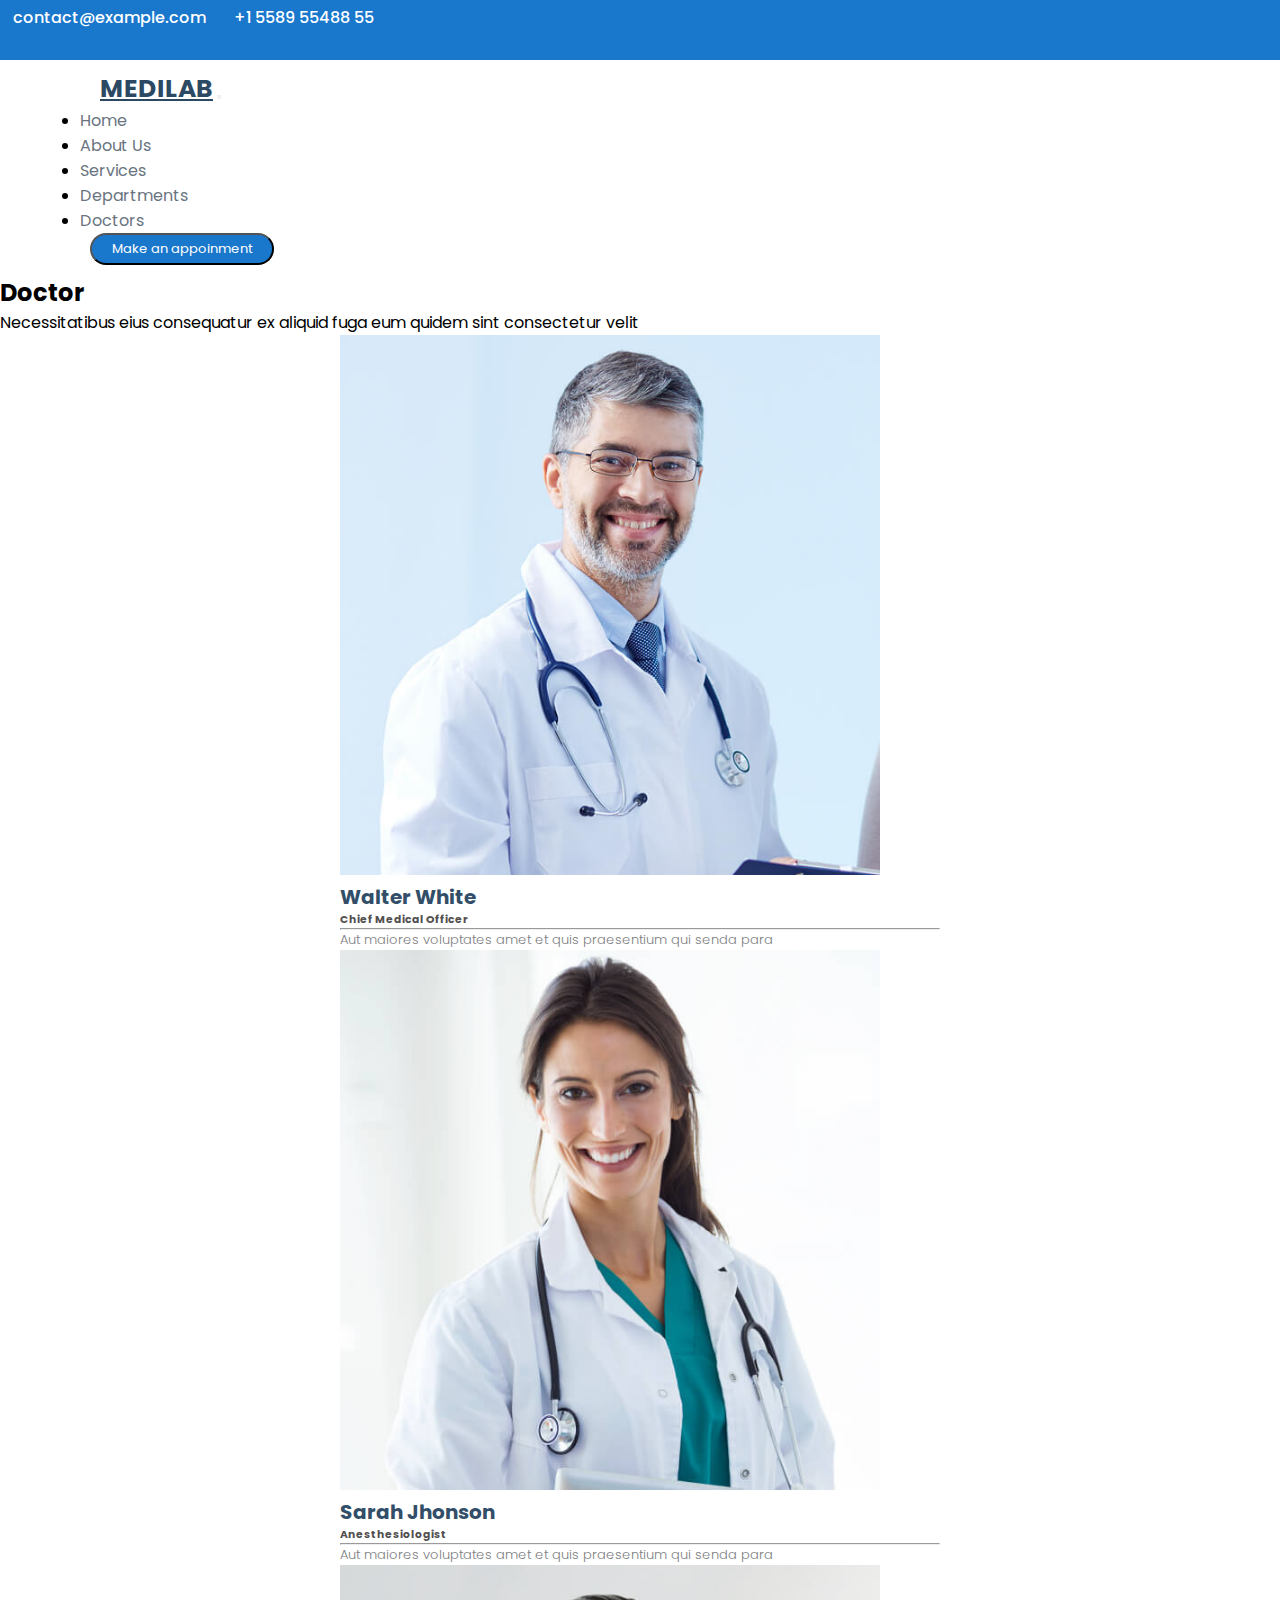
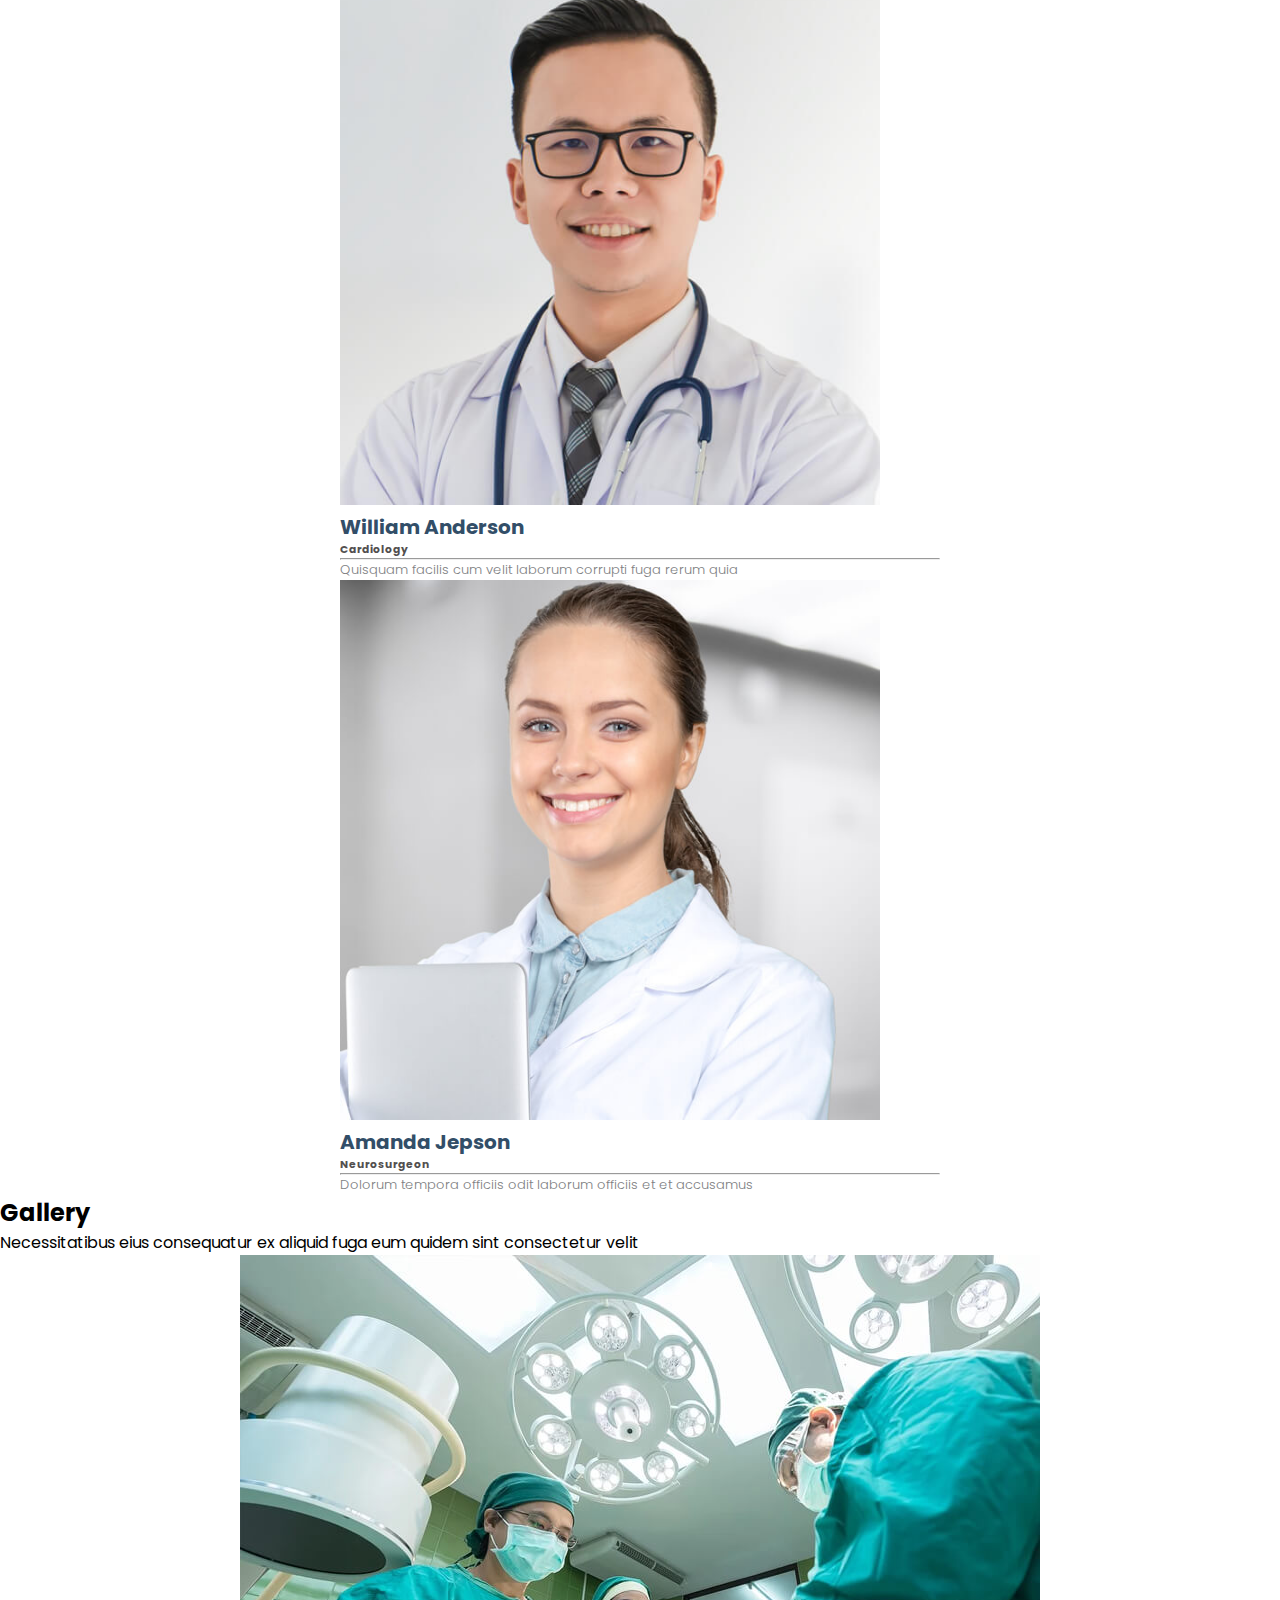
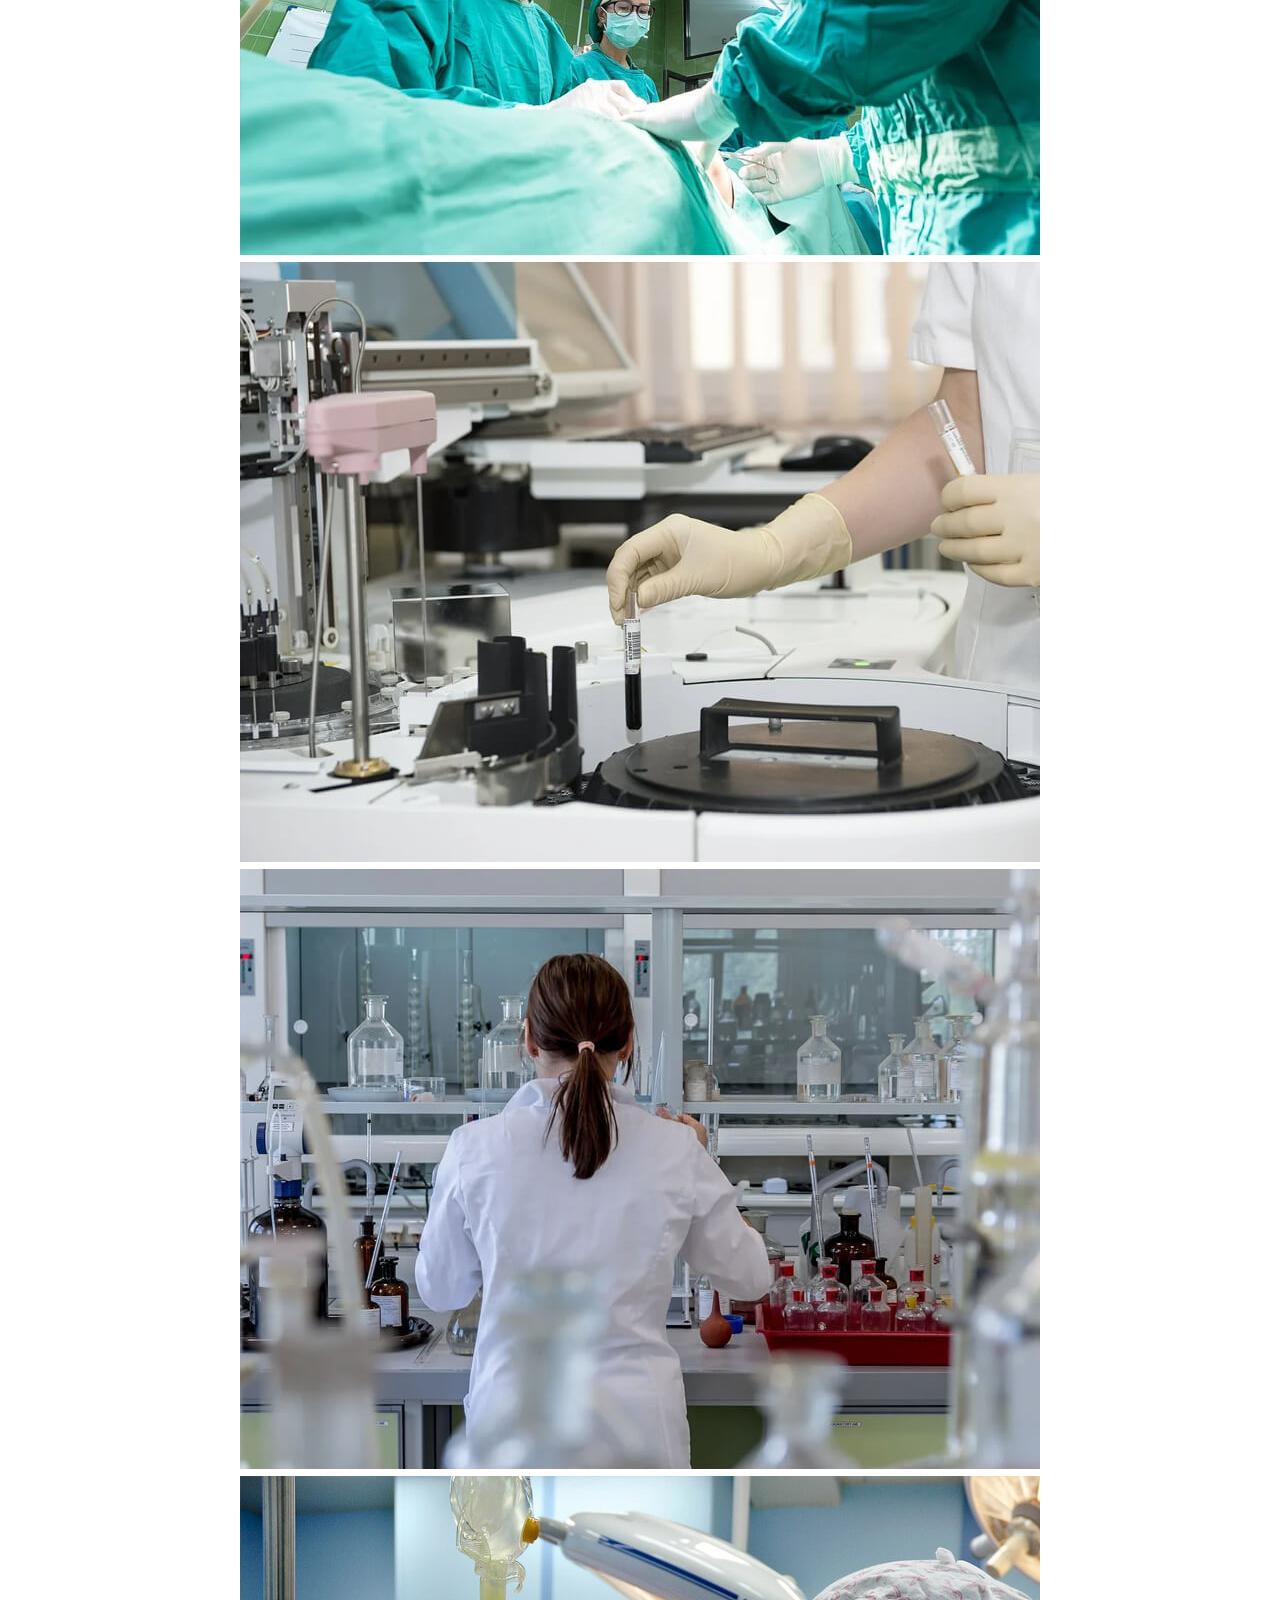
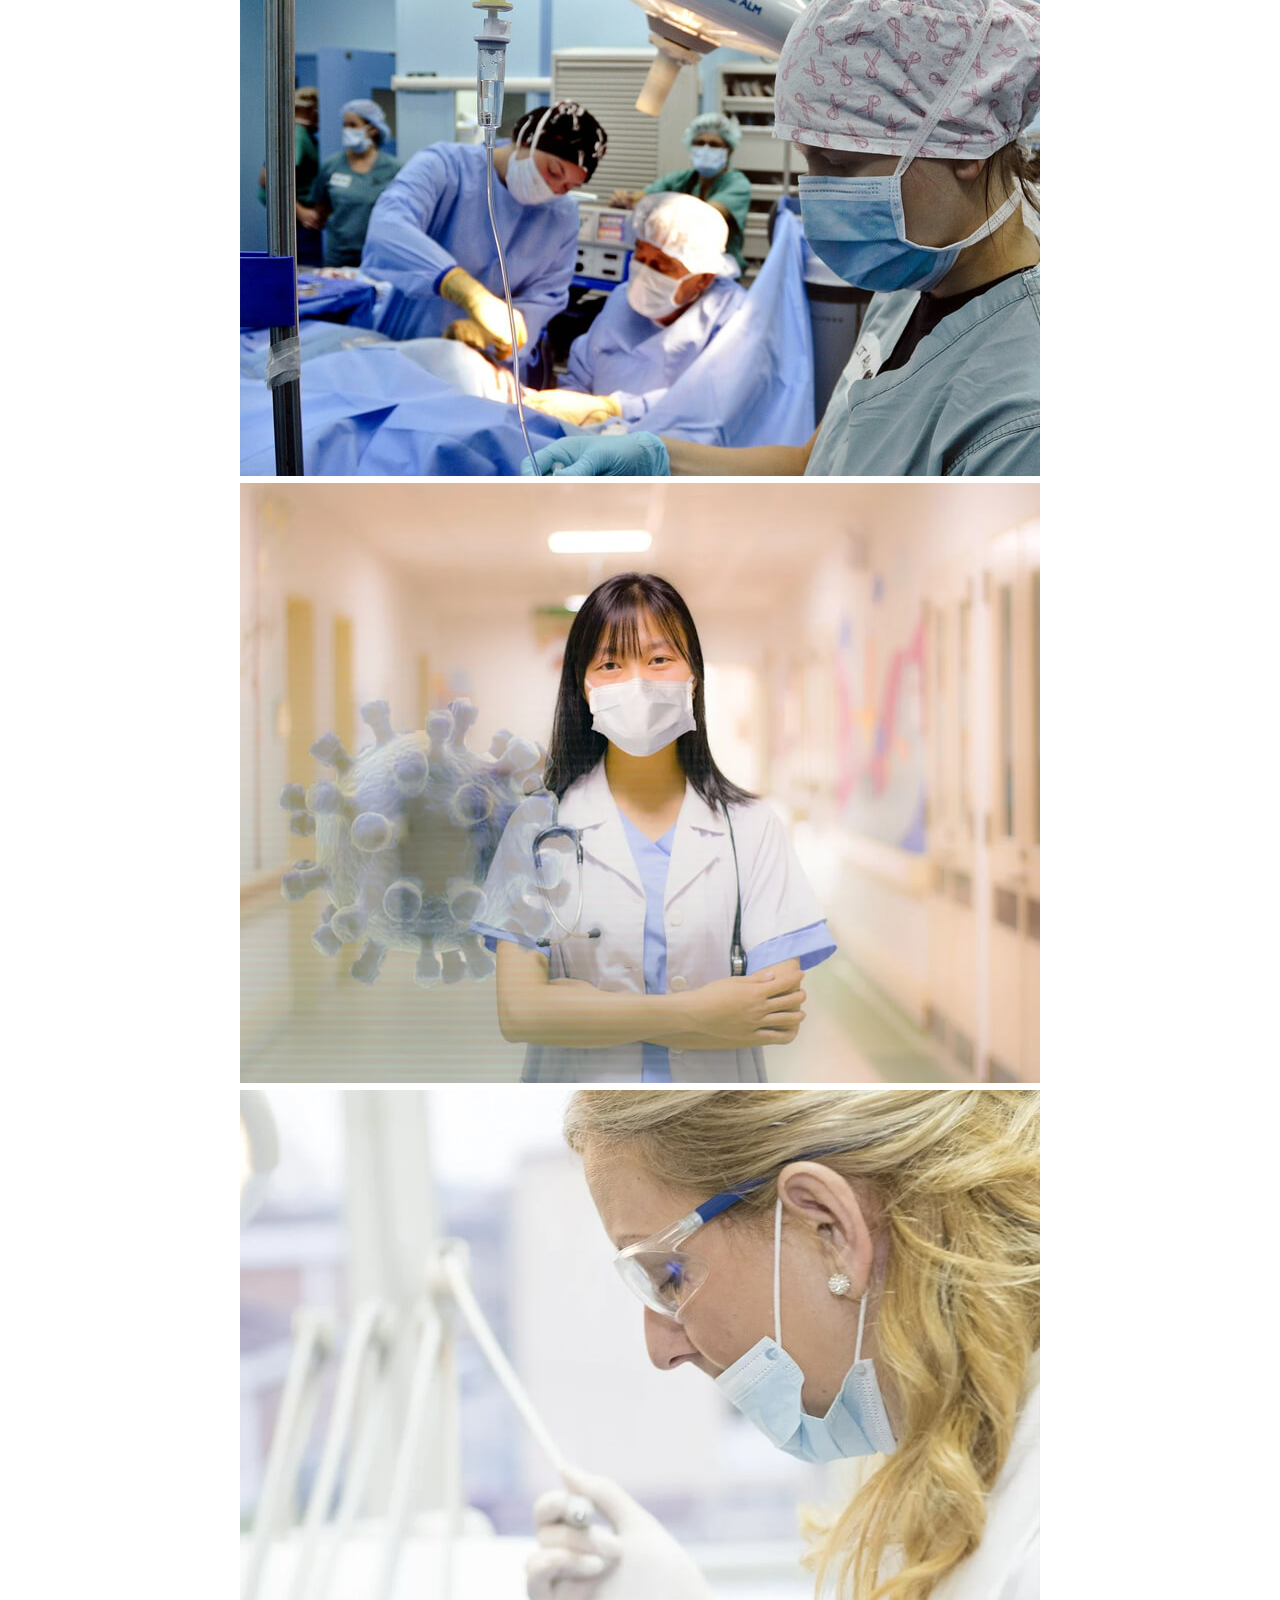
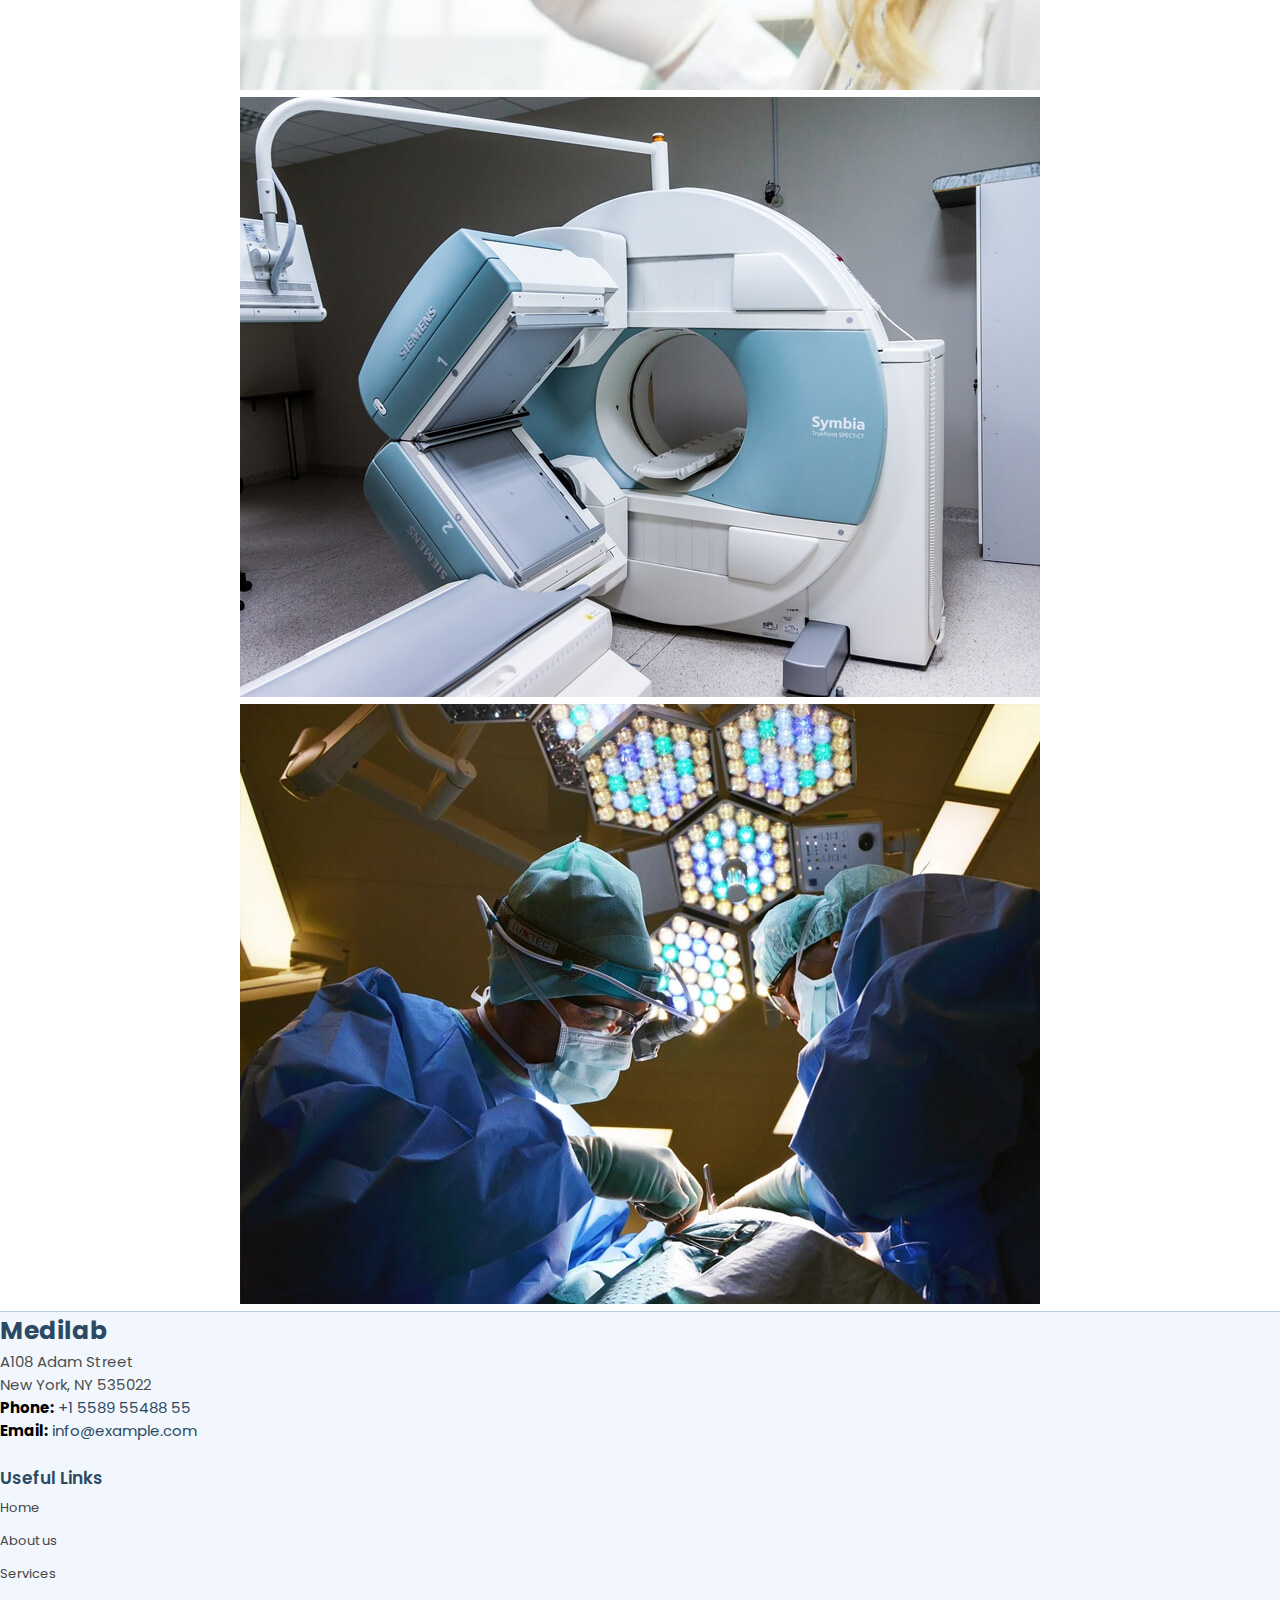
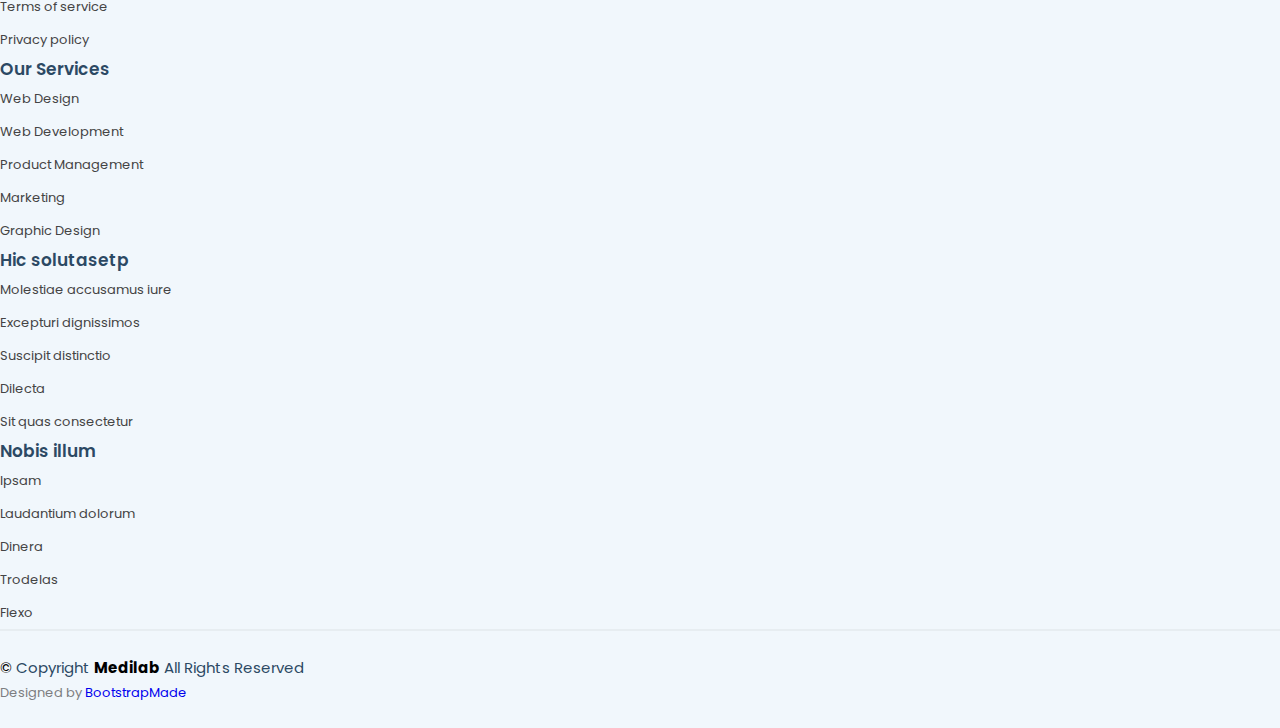
<file: Doctors.html>
<!DOCTYPE html>
<html lang="en">
<head>
    <meta charset="UTF-8">
    <meta name="viewport" content="width=device-width, initial-scale=1.0">
    <title>Document</title>
    <link rel="stylesheet" href="assets/CSS/style.css">

     <!-- Bootstrap CDN Link -->
     <link href="https://cdn.jsdelivr.net/npm/bootstrap@5.0.2/dist/css/bootstrap.min.css" rel="stylesheet" integrity="sha384-EVSTQN3/azprG1Anm3QDgpJLIm9Nao0Yz1ztcQTwFspd3yD65VohhpuuCOmLASjC" crossorigin="anonymous">
     <script src="https://cdn.jsdelivr.net/npm/bootstrap@5.0.2/dist/js/bootstrap.bundle.min.js" integrity="sha384-MrcW6ZMFYlzcLA8Nl+NtUVF0sA7MsXsP1UyJoMp4YLEuNSfAP+JcXn/tWtIaxVXM" crossorigin="anonymous"></script>
     <script src="https://cdn.jsdelivr.net/npm/@popperjs/core@2.9.2/dist/umd/popper.min.js" integrity="sha384-IQsoLXl5PILFhosVNubq5LC7Qb9DXgDA9i+tQ8Zj3iwWAwPtgFTxbJ8NT4GN1R8p" crossorigin="anonymous"></script>
     <script src="https://cdn.jsdelivr.net/npm/bootstrap@5.0.2/dist/js/bootstrap.min.js" integrity="sha384-cVKIPhGWiC2Al4u+LWgxfKTRIcfu0JTxR+EQDz/bgldoEyl4H0zUF0QKbrJ0EcQF" crossorigin="anonymous"></script>
      
     <!-- Fonts -->
     <link rel="preconnect" href="https://fonts.googleapis.com">
     <link rel="preconnect" href="https://fonts.gstatic.com" crossorigin>
     <link href="https://fonts.googleapis.com/css2?family=Dosis:wght@200..800&family=Henny+Penny&family=Noto+Sans+KR:wght@100..900&family=Poppins:ital,wght@0,100;0,200;0,300;0,400;0,500;0,600;0,700;0,800;0,900;1,100;1,200;1,300;1,400;1,500;1,600;1,700;1,800;1,900&display=swap" rel="stylesheet">
     <link rel="stylesheet" href="https://cdnjs.cloudflare.com/ajax/libs/font-awesome/6.7.1/css/all.min.css" integrity="sha512-5Hs3dF2AEPkpNAR7UiOHba+lRSJNeM2ECkwxUIxC1Q/FLycGTbNapWXB4tP889k5T5Ju8fs4b1P5z/iB4nMfSQ==" crossorigin="anonymous" referrerpolicy="no-referrer" />

</head>
<body>
    <!-- header top starts -->
    <div class="topbar d-flex align-items-center">
        <div class="container">
            <div class="row justify-content-between">
                <div class="col-lg-6 col-md-6 col-12">
                    <div class="d-flex">
                        <div class="contact-info d-flex align-items-center">
                            <i class="fa-regular fa-envelope"></i><a href="">contact@example.com</a>
                            <i class="fa-solid fa-mobile"></i><span>+1 5589 55488 55</span>
                        </div>
                    </div>
                </div>
                <div class="col-lg-6 col-md-6 col-12 d-flex justify-content-end">
                    <div class="social-links">
                        <a href="#" class="twitter"><i class="fa-brands fa-x-twitter"></i></a>
                        <a href="#" class="facebook"><i class="fa-brands fa-facebook"></i></a>
                        <a href="#" class="instagram"><i class="fa-brands fa-instagram"></i></a>
                        <a href="#" class="linkedin"><i class="fa-brands fa-linkedin"></i></a>
                    </div>
                </div>
            </div>
        </div>
    </div>
    
    <!-- header top ends -->

    <!--Navbar starts-->
    
     <nav class="navbar navbar-expand-lg navbar-light" id="navbar">
      <div class="container-fluid">
        <a class="navbar-brand" href="#">MEDILAB</a>
        <button class="navbar-toggler" type="button" data-bs-toggle="collapse" data-bs-target="#navbarSupportedContent" aria-controls="navbarSupportedContent" aria-expanded="false" aria-label="Toggle navigation">
          <span class="navbar-toggler-icon"></span>
        </button>
        <div class="collapse navbar-collapse" id="navbarSupportedContent">
          <ul class="navbar-nav ms-auto ">
            <li class="nav-item">
              <a class="nav-link" href="index.html">Home</a>
            </li>
            <li class="nav-item">
              <a class="nav-link" href="About.html">About Us</a>
            </li>
            <li class="nav-item">
              <a class="nav-link" href="Services.html">Services</a>
            </li>
            </li>
            <li class="nav-item">
              <a class="nav-link" href="Departments.html"> Departments</a>
            </li>
            <li class="nav-item">
              <a class="nav-link" href="#doctor">Doctors</a>
            </li>
            </li>
            <button class="btn signin btn-sm">Make an appoinment</button>
          </ul>
        </div>
      </div>
    </nav>

    <!--Navbar ends-->

    <!--main Content starts-->
    <div class="container section-title text-center" data-aos="fade-up">
      <h2>Doctor</h2>
      <p>Necessitatibus eius consequatur ex aliquid fuga eum quidem sint consectetur velit</p>
    </div>
    <section id="doctor">
      <div class="container">
        <div class="row my-2">
          <div class="col-lg-6 p-3">
            <div class="row align-items-center border">
                <div class="col-4">
                    <img src="assets/Images/doctors-1.jpg" alt="" width="90%" class="rounded-circle mt-1" height="auto">     
                </div>
                <div class="col-8 my-4">
                  <h5>Walter White</h5>
                  <h6>Chief Medical Officer</h6>
                  <hr>
                  <p>Aut maiores voluptates amet et quis praesentium qui senda para</p>
                  <div class="icons">
                      <i class="fa-brands fa-facebook"></i>
                      <i class="fa-brands fa-whatsapp"></i>
                      <i class="fa-brands fa-twitter"></i>
                      <i class="fa-brands fa-google"></i>
                  </div>
              </div>
            </div>
        </div>
            <div class="col-lg-6 p-3">
                <div class="row align-items-center border">
                    <div class="col-4">
                        <img src="assets/Images/doctors-2.jpg" alt="" width="90%" class="rounded-circle mt-1" height="auto">     
                    </div>
                    <div class="col-8 my-4">
                        <h5>Sarah Jhonson</h5>
                        <h6>Anesthesiologist</h6>
                        <hr>
                        <p>Aut maiores voluptates amet et quis praesentium qui senda para</p>
                        <div class="icons">
                            <i class="fa-brands fa-facebook"></i>
                            <i class="fa-brands fa-whatsapp"></i>
                            <i class="fa-brands fa-twitter"></i>
                            <i class="fa-brands fa-google"></i>
                        </div>
                    </div>
                </div>
            </div>
        </div>
        <div class="row my-2">
            <div class="col-lg-6 p-3">
                <div class="row align-items-center border">
                    <div class="col-4">
                        <img src="assets/Images/doctors-3.jpg" alt="" width="90%" class="rounded-circle mt-1" height="auto">     
                    </div>
                    <div class="col-8 my-4">
                        <h5>William Anderson</h5>
                        <h6>Cardiology</h6>
                        <hr>
                        <p>Quisquam facilis cum velit laborum corrupti fuga rerum quia</p>
                        <div class="icons">
                            <i class="fa-brands fa-facebook"></i>
                            <i class="fa-brands fa-whatsapp"></i>
                            <i class="fa-brands fa-twitter"></i>
                            <i class="fa-brands fa-google"></i>
                        </div>
                    </div>
                </div>
            </div>
            <div class="col-lg-6 p-3">
                <div class="row align-items-center border">
                    <div class="col-4">
                        <img src="assets/Images/doctors-4.jpg" alt="" width="90%" class="rounded-circle mt-1" height="auto">     
                    </div>
                    <div class="col-8 my-4">
                        <h5>Amanda Jepson</h5>
                        <h6>Neurosurgeon</h6>
                        <hr>
                        <p>Dolorum tempora officiis odit laborum officiis et et accusamus</p>
                        <div class="icons">
                            <i class="fa-brands fa-facebook"></i>
                            <i class="fa-brands fa-whatsapp"></i>
                            <i class="fa-brands fa-twitter"></i>
                            <i class="fa-brands fa-google"></i>
                        </div>
                    </div>
                 </div>
            </div>
        </div>
      </div>
    </section>


    <!--main Content ends-->

    <!--Gallery starts-->

    <!-- Section Title -->
    <div class="container section-title text-center" data-aos="fade-up">
      <h2>Gallery</h2>
      <p>Necessitatibus eius consequatur ex aliquid fuga eum quidem sint consectetur velit</p>
    </div><!-- End Section Title -->
        <section id="gallery" class="gallery section">
         <div class="container-fluid" data-aos="fade-up" data-aos-delay="100">
          <div class="row g-1">

           <div class="col-lg-3 col-md-4">
              <div class="gallery-item">
                <a href="assets/Images/gallery-1.jpg" class="glightbox" data-gallery="images-gallery">
                  <img src="assets/Images/gallery-1.jpg" alt="" class="img-fluid">
                </a>
              </div>
            </div><!-- End Gallery Item -->

            <div class="col-lg-3 col-md-4">
              <div class="gallery-item">
                <a href="assets/Images/gallery-2.jpg" class="glightbox" data-gallery="images-gallery">
                  <img src="assets/Images/gallery-2.jpg" alt="" class="img-fluid">
                </a>
              </div>
            </div><!-- End Gallery Item -->

            <div class="col-lg-3 col-md-4">
              <div class="gallery-item">
                <a href="assets/Images/gallery-3.jpg" class="glightbox" data-gallery="images-gallery">
                  <img src="assets/Images/gallery-3.jpg" alt="" class="img-fluid">
                </a>
              </div>
            </div><!-- End Gallery Item -->

            <div class="col-lg-3 col-md-4">
              <div class="gallery-item">
                <a href="assets/Images/gallery-4.jpg" class="glightbox" data-gallery="images-gallery">
                  <img src="assets/Images/gallery-4.jpg" alt="" class="img-fluid">
                </a>
              </div>
            </div><!-- End Gallery Item -->

            <div class="col-lg-3 col-md-4">
              <div class="gallery-item">
                <a href="assets/Images/gallery-5.jpg" class="glightbox" data-gallery="images-gallery">
                  <img src="assets/Images/gallery-5.jpg" alt="" class="img-fluid">
                </a>
              </div>
            </div><!-- End Gallery Item -->

            <div class="col-lg-3 col-md-4">
              <div class="gallery-item">
                <a href="assets/Images/gallery-6.jpg" class="glightbox" data-gallery="images-gallery">
                  <img src="assets/Images/gallery-6.jpg" alt="" class="img-fluid">
                </a>
              </div>
            </div><!-- End Gallery Item -->

            <div class="col-lg-3 col-md-4">
              <div class="gallery-item">
                <a href="assets/Images/gallery-7.jpg" class="glightbox" data-gallery="images-gallery">
                  <img src="assets/Images/gallery-7.jpg" alt="" class="img-fluid">
                </a>
              </div>
            </div><!-- End Gallery Item -->

            <div class="col-lg-3 col-md-4">
              <div class="gallery-item">
                <a href="assets/Images/gallery-8.jpg" class="glightbox" data-gallery="images-gallery">
                  <img src="assets/Images/gallery-8.jpg" alt="" class="img-fluid">
                </a>
              </div>
            </div><!-- End Gallery Item -->
          </div>
      </div>
    </section>
    <!--Gallery ends-->

    <!--footer starts-->

    <footer id="footer" class="footer light-background">
      <div class="container footer-top">
        <div class="row">
          <div class="col-lg-4 col-md-6 footer-about">
            <a href="Index.html" class="logo d-flex align-items-center mt-5 ">
              <span class="site">Medilab</span>
            </a>
            <div class="footer-contact pt-3">
              <p class=" Address mt-3">A108 Adam Street
            </br>New York, NY 535022</p>
              <p><strong>Phone:</strong> <span>+1 5589 55488 55</span>
          </br><strong>Email:</strong> <span>info@example.com</span></p>
            </div>
            <div class="social-links d-flex mt-4">
              <a href="#"><i class="fa-brands fa-x-twitter"></i></a>
              <a href="#"><i class="fa-brands fa-facebook"></i></a>
              <a href="#"><i class="fa-brands fa-instagram"></i></a>
              <a href="#"><i class="fa-brands fa-linkedin"></i></a>
            </div>
          </div>
    
          <div class="col-lg-2 col-md-3 footer-links mt-5">
            <h4>Useful Links</h4>
            <ul>
              <li><a href="#">Home</a></li>
              <li><a href="#">About us</a></li>
              <li><a href="#">Services</a></li>
              <li><a href="#">Terms of service</a></li>
              <li><a href="#">Privacy policy</a></li>
            </ul>
          </div>
    
          <div class="col-lg-2 col-md-3 footer-links mt-5">
            <h4>Our Services</h4>
            <ul>
              <li><a href="#">Web Design</a></li>
              <li><a href="#">Web Development</a></li>
              <li><a href="#">Product Management</a></li>
              <li><a href="#">Marketing</a></li>
              <li><a href="#">Graphic Design</a></li>
            </ul>
          </div>
    
          <div class="col-lg-2 col-md-3 footer-links mt-5">
            <h4>Hic solutasetp</h4>
            <ul>
              <li><a href="#">Molestiae accusamus iure</a></li>
              <li><a href="#">Excepturi dignissimos</a></li>
              <li><a href="#">Suscipit distinctio</a></li>
              <li><a href="#">Dilecta</a></li>
              <li><a href="#">Sit quas consectetur</a></li>
            </ul>
          </div>
    
          <div class="col-lg-2 col-md-3 footer-links mt-5">
            <h4>Nobis illum</h4>
            <ul>
              <li><a href="#">Ipsam</a></li>
              <li><a href="#">Laudantium dolorum</a></li>
              <li><a href="#">Dinera</a></li>
              <li><a href="#">Trodelas</a></li>
              <li><a href="#">Flexo</a></li>
            </ul>
          </div>
        </div>
      </div>

      <div class="container copyright text-center mt-4">
        <p>© <span>Copyright</span> <strong class="px-1 sitename">Medilab</strong> <span>All Rights Reserved</span></p>
        <div class="credits">
          Designed by <a href="https://bootstrapmade.com/">BootstrapMade</a>
        </div>
      </div>
    </footer>
    

    <!--footer ends-->

</body>
</html>
</file>
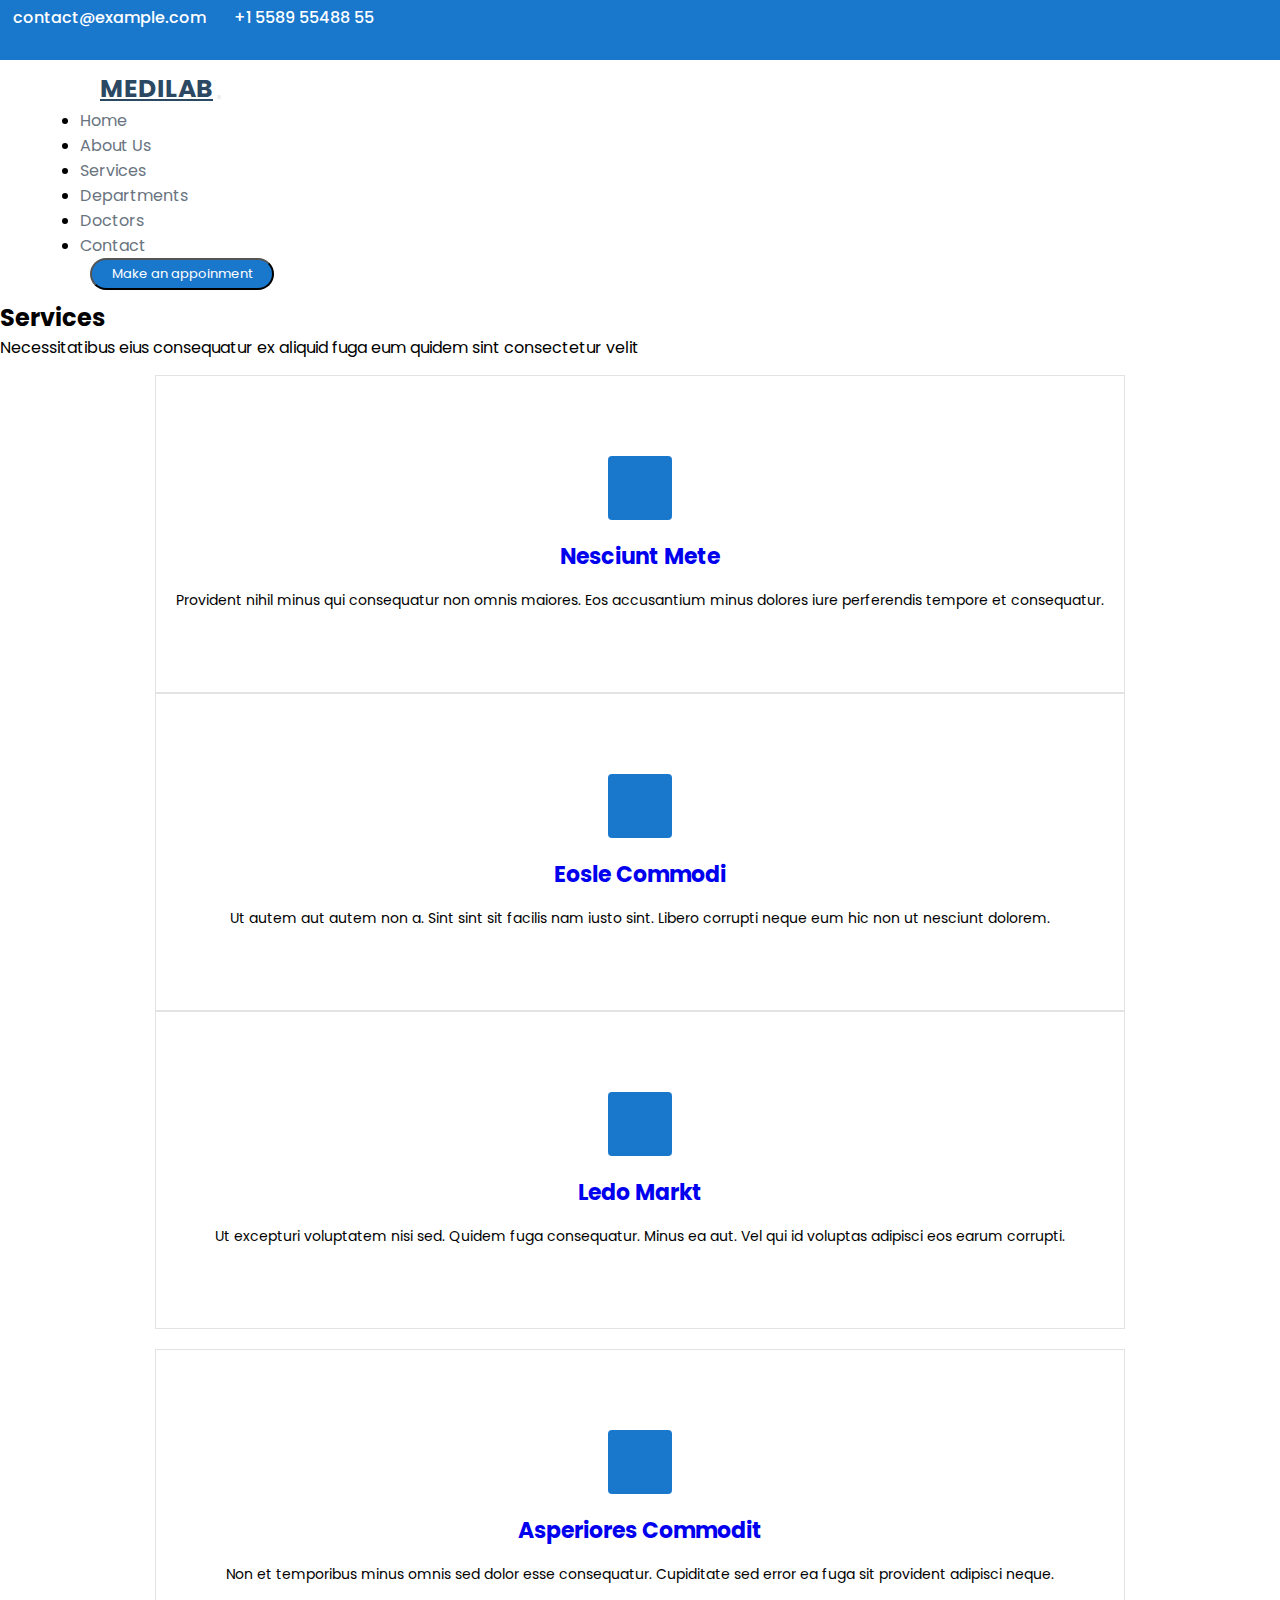
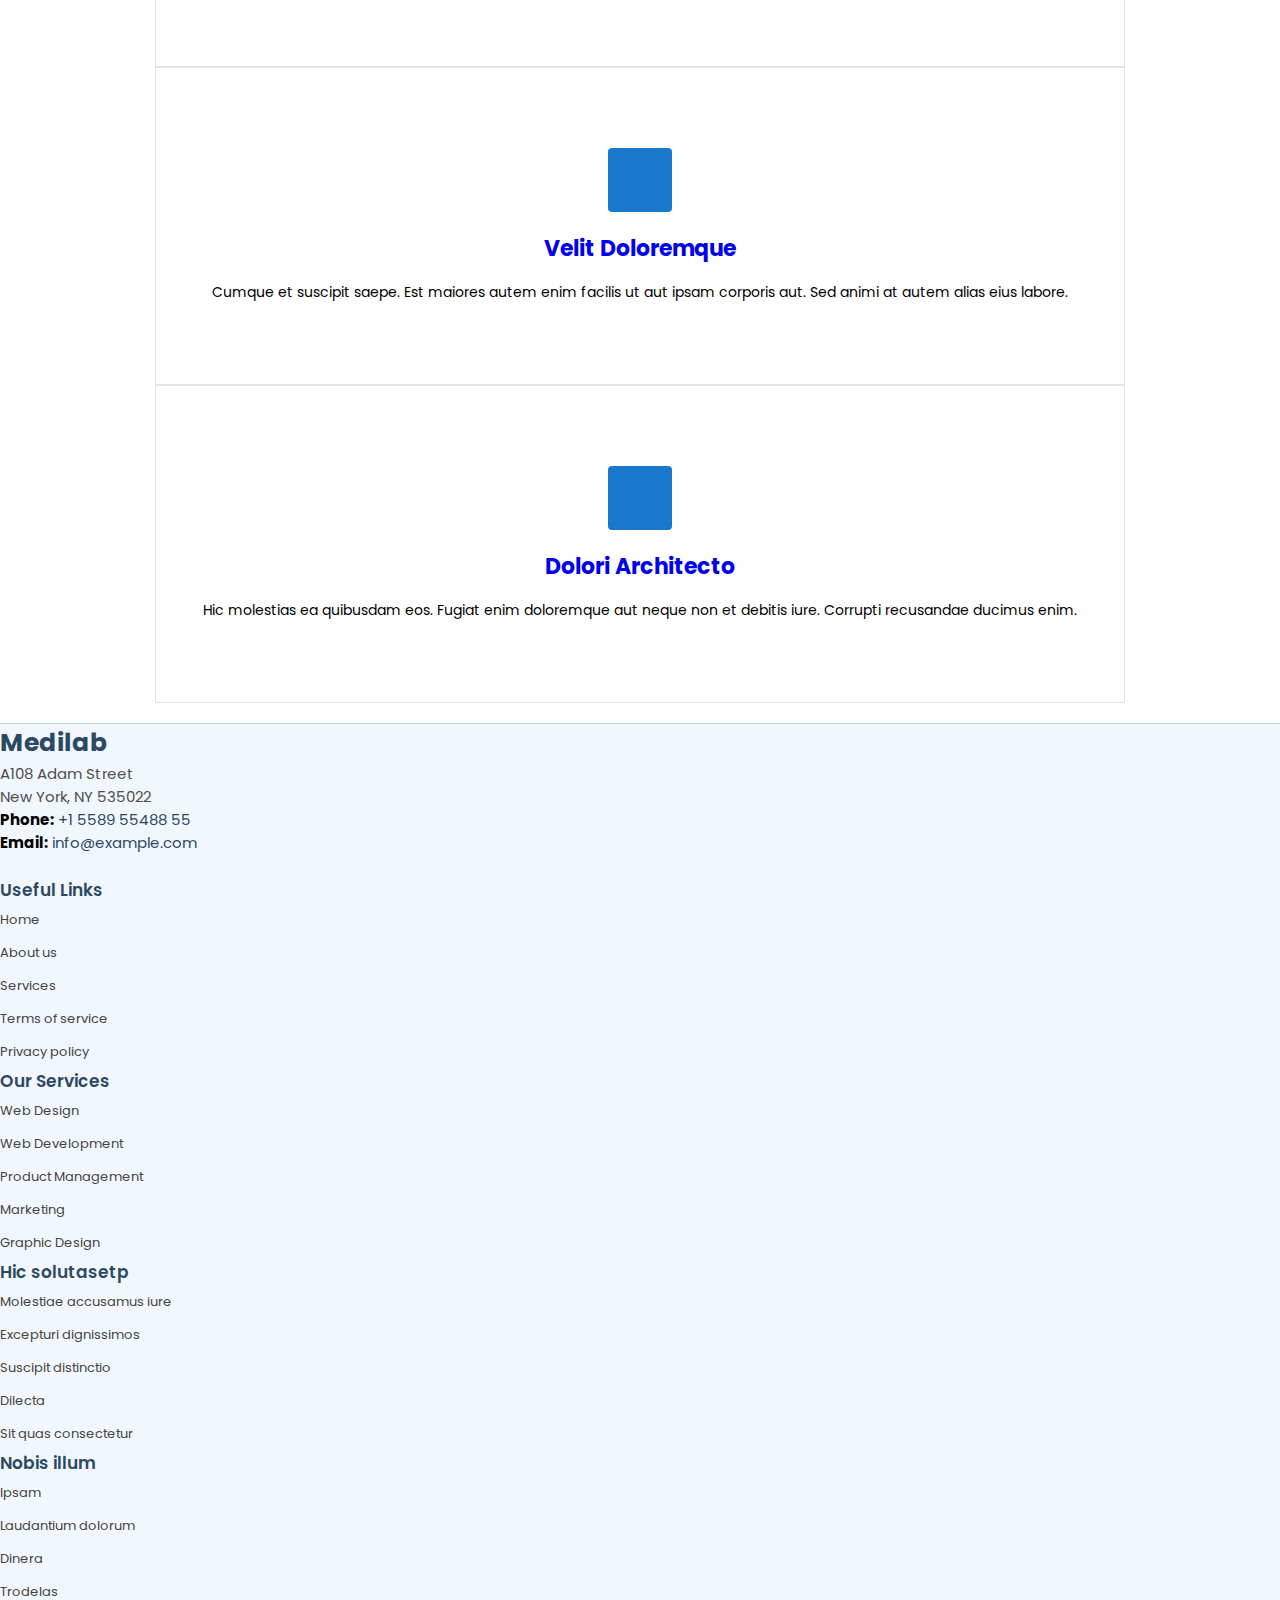
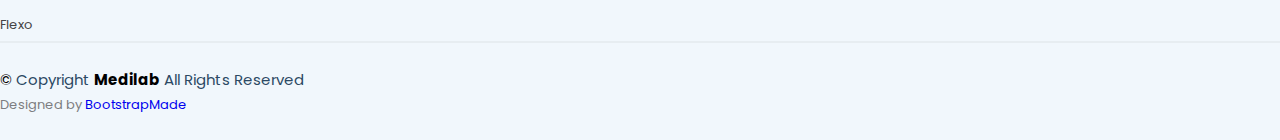
<file: Services.html>
<!DOCTYPE html>
<html lang="en">
<head>
    <meta charset="UTF-8">
    <meta name="viewport" content="width=device-width, initial-scale=1.0">
    <title>Document</title>
    <link rel="stylesheet" href="assets/CSS/style.css">

     <!-- Bootstrap CDN Link -->
     <link href="https://cdn.jsdelivr.net/npm/bootstrap@5.0.2/dist/css/bootstrap.min.css" rel="stylesheet" integrity="sha384-EVSTQN3/azprG1Anm3QDgpJLIm9Nao0Yz1ztcQTwFspd3yD65VohhpuuCOmLASjC" crossorigin="anonymous">
     <script src="https://cdn.jsdelivr.net/npm/bootstrap@5.0.2/dist/js/bootstrap.bundle.min.js" integrity="sha384-MrcW6ZMFYlzcLA8Nl+NtUVF0sA7MsXsP1UyJoMp4YLEuNSfAP+JcXn/tWtIaxVXM" crossorigin="anonymous"></script>
     <script src="https://cdn.jsdelivr.net/npm/@popperjs/core@2.9.2/dist/umd/popper.min.js" integrity="sha384-IQsoLXl5PILFhosVNubq5LC7Qb9DXgDA9i+tQ8Zj3iwWAwPtgFTxbJ8NT4GN1R8p" crossorigin="anonymous"></script>
     <script src="https://cdn.jsdelivr.net/npm/bootstrap@5.0.2/dist/js/bootstrap.min.js" integrity="sha384-cVKIPhGWiC2Al4u+LWgxfKTRIcfu0JTxR+EQDz/bgldoEyl4H0zUF0QKbrJ0EcQF" crossorigin="anonymous"></script>
      
     <!-- Fonts -->
     <link rel="preconnect" href="https://fonts.googleapis.com">
     <link rel="preconnect" href="https://fonts.gstatic.com" crossorigin>
     <link href="https://fonts.googleapis.com/css2?family=Dosis:wght@200..800&family=Henny+Penny&family=Noto+Sans+KR:wght@100..900&family=Poppins:ital,wght@0,100;0,200;0,300;0,400;0,500;0,600;0,700;0,800;0,900;1,100;1,200;1,300;1,400;1,500;1,600;1,700;1,800;1,900&display=swap" rel="stylesheet">
     <link rel="stylesheet" href="https://cdnjs.cloudflare.com/ajax/libs/font-awesome/6.7.1/css/all.min.css" integrity="sha512-5Hs3dF2AEPkpNAR7UiOHba+lRSJNeM2ECkwxUIxC1Q/FLycGTbNapWXB4tP889k5T5Ju8fs4b1P5z/iB4nMfSQ==" crossorigin="anonymous" referrerpolicy="no-referrer" />

</head>
<body>
    <!-- header top starts -->
    <div class="topbar d-flex align-items-center">
        <div class="container">
            <div class="row justify-content-between">
                <div class="col-lg-6 col-md-6 col-12">
                    <div class="d-flex">
                        <div class="contact-info d-flex align-items-center">
                            <i class="fa-regular fa-envelope"></i><a href="">contact@example.com</a>
                            <i class="fa-solid fa-mobile"></i><span>+1 5589 55488 55</span>
                        </div>
                    </div>
                </div>
                <div class="col-lg-6 col-md-6 col-12 d-flex justify-content-end">
                    <div class="social-links">
                        <a href="#" class="twitter"><i class="fa-brands fa-x-twitter"></i></a>
                        <a href="#" class="facebook"><i class="fa-brands fa-facebook"></i></a>
                        <a href="#" class="instagram"><i class="fa-brands fa-instagram"></i></a>
                        <a href="#" class="linkedin"><i class="fa-brands fa-linkedin"></i></a>
                    </div>
                </div>
            </div>
        </div>
    </div>
    
    <!-- header top ends -->

    <!--Navbar starts-->
    
     <nav class="navbar navbar-expand-lg navbar-light" id="navbar">
      <div class="container-fluid">
        <a class="navbar-brand" href="#">MEDILAB</a>
        <button class="navbar-toggler" type="button" data-bs-toggle="collapse" data-bs-target="#navbarSupportedContent" aria-controls="navbarSupportedContent" aria-expanded="false" aria-label="Toggle navigation">
          <span class="navbar-toggler-icon"></span>
        </button>
        <div class="collapse navbar-collapse" id="navbarSupportedContent">
          <ul class="navbar-nav ms-auto ">
            <li class="nav-item">
              <a class="nav-link" href="index.html">Home</a>
            </li>
            <li class="nav-item">
              <a class="nav-link" href="About.html">About Us</a>
            </li>
            <li class="nav-item">
              <a class="nav-link" href="#services">Services</a>
            </li>
            </li>
            <li class="nav-item">
              <a class="nav-link" href="Departments.html"> Departments</a>
            </li>
            <li class="nav-item">
              <a class="nav-link" href="Doctors.html">Doctors</a>
            </li>
            <li class="nav-item">
              <a class="nav-link" href="Contact.html">Contact </a>
            </li>
            <button class="btn signin btn-sm">Make an appoinment</button>
          </ul>
        </div>
      </div>
    </nav>

    <!--Navbar ends-->

    <!--Service  starts-->

      <!-- Section Title -->
      <div class="container section-title text-center" data-aos="fade-up">
        <h2>Services</h2>
        <p>Necessitatibus eius consequatur ex aliquid fuga eum quidem sint consectetur velit</p>
      </div><!-- End Section Title -->
        <section id="services" class="services section">
          <div class="container">

            <div class="row gy-4">

              <div class="col-lg-4 col-md-6" data-aos="fade-up" data-aos-delay="100">
                <div class="service-item  position-relative">
                  <div class="icon">
                    <i class="fas fa-heartbeat"></i>
                  </div>
                  <a href="#" class="stretched-link">
                    <h3>Nesciunt Mete</h3>
                  </a>
                  <p>Provident nihil minus qui consequatur non omnis maiores. Eos accusantium minus dolores iure perferendis tempore et consequatur.</p>
                </div>
              </div><!-- End Service Item -->

              <div class="col-lg-4 col-md-6" data-aos="fade-up" data-aos-delay="200">
                <div class="service-item position-relative">
                  <div class="icon">
                    <i class="fas fa-pills"></i>
                  </div>
                  <a href="#" class="stretched-link">
                    <h3>Eosle Commodi</h3>
                  </a>
                  <p>Ut autem aut autem non a. Sint sint sit facilis nam iusto sint. Libero corrupti neque eum hic non ut nesciunt dolorem.</p>
                </div>
              </div><!-- End Service Item -->

              <div class="col-lg-4 col-md-6" data-aos="fade-up" data-aos-delay="300">
                <div class="service-item position-relative">
                  <div class="icon">
                    <i class="fas fa-hospital-user"></i>
                  </div>
                  <a href="#" class="stretched-link">
                    <h3>Ledo Markt</h3>
                  </a>
                  <p>Ut excepturi voluptatem nisi sed. Quidem fuga consequatur. Minus ea aut. Vel qui id voluptas adipisci eos earum corrupti.</p>
                </div>
              </div><!-- End Service Item -->

              </div> <!--row1-->

              <div class="row gy-4">

                <div class="col-lg-4 col-md-6" data-aos="fade-up" data-aos-delay="400">
                  <div class="service-item position-relative">
                    <div class="icon">
                      <i class="fas fa-dna"></i>
                    </div>
                    <a href="#" class="stretched-link">
                      <h3>Asperiores Commodit</h3>
                    </a>
                    <p>Non et temporibus minus omnis sed dolor esse consequatur. Cupiditate sed error ea fuga sit provident adipisci neque.</p>
                    <a href="#" class="stretched-link"></a>
                  </div>
                </div><!-- End Service Item -->

                <div class="col-lg-4 col-md-6" data-aos="fade-up" data-aos-delay="500">
                  <div class="service-item position-relative">
                    <div class="icon">
                      <i class="fas fa-wheelchair"></i>
                    </div>
                    <a href="#" class="stretched-link">
                      <h3>Velit Doloremque</h3>
                    </a>
                    <p>Cumque et suscipit saepe. Est maiores autem enim facilis ut aut ipsam corporis aut. Sed animi at autem alias eius labore.</p>
                    <a href="#" class="stretched-link"></a>
                  </div>
                </div><!-- End Service Item -->

                <div class="col-lg-4 col-md-6" data-aos="fade-up" data-aos-delay="600">
                  <div class="service-item position-relative">
                    <div class="icon">
                      <i class="fas fa-notes-medical"></i>
                    </div>
                    <a href="#" class="stretched-link">
                      <h3>Dolori Architecto</h3>
                    </a>
                    <p>Hic molestias ea quibusdam eos. Fugiat enim doloremque aut neque non et debitis iure. Corrupti recusandae ducimus enim.</p>
                    <a href="#" class="stretched-link"></a>
                  </div>
                </div><!-- End Service Item -->
              </div>

          </div><!--row2-->
        </section>

    
    
    <!--Service  ends-->

     <!--footer starts-->

     <footer id="footer" class="footer light-background">
      <div class="container footer-top">
        <div class="row">
          <div class="col-lg-4 col-md-6 footer-about">
            <a href="Index.html" class="logo d-flex align-items-center mt-5 ">
              <span class="site">Medilab</span>
            </a>
            <div class="footer-contact pt-3">
              <p class=" Address mt-3">A108 Adam Street
            </br>New York, NY 535022</p>
              <p><strong>Phone:</strong> <span>+1 5589 55488 55</span>
          </br><strong>Email:</strong> <span>info@example.com</span></p>
            </div>
            <div class="social-links d-flex mt-4">
              <a href="#"><i class="fa-brands fa-x-twitter"></i></a>
              <a href="#"><i class="fa-brands fa-facebook"></i></a>
              <a href="#"><i class="fa-brands fa-instagram"></i></a>
              <a href="#"><i class="fa-brands fa-linkedin"></i></a>
            </div>
          </div>
    
          <div class="col-lg-2 col-md-3 footer-links mt-5">
            <h4>Useful Links</h4>
            <ul>
              <li><a href="#">Home</a></li>
              <li><a href="#">About us</a></li>
              <li><a href="#">Services</a></li>
              <li><a href="#">Terms of service</a></li>
              <li><a href="#">Privacy policy</a></li>
            </ul>
          </div>
    
          <div class="col-lg-2 col-md-3 footer-links mt-5">
            <h4>Our Services</h4>
            <ul>
              <li><a href="#">Web Design</a></li>
              <li><a href="#">Web Development</a></li>
              <li><a href="#">Product Management</a></li>
              <li><a href="#">Marketing</a></li>
              <li><a href="#">Graphic Design</a></li>
            </ul>
          </div>
    
          <div class="col-lg-2 col-md-3 footer-links mt-5">
            <h4>Hic solutasetp</h4>
            <ul>
              <li><a href="#">Molestiae accusamus iure</a></li>
              <li><a href="#">Excepturi dignissimos</a></li>
              <li><a href="#">Suscipit distinctio</a></li>
              <li><a href="#">Dilecta</a></li>
              <li><a href="#">Sit quas consectetur</a></li>
            </ul>
          </div>
    
          <div class="col-lg-2 col-md-3 footer-links mt-5">
            <h4>Nobis illum</h4>
            <ul>
              <li><a href="#">Ipsam</a></li>
              <li><a href="#">Laudantium dolorum</a></li>
              <li><a href="#">Dinera</a></li>
              <li><a href="#">Trodelas</a></li>
              <li><a href="#">Flexo</a></li>
            </ul>
          </div>
        </div>
      </div>

      <div class="container copyright text-center mt-4">
        <p>© <span>Copyright</span> <strong class="px-1 sitename">Medilab</strong> <span>All Rights Reserved</span></p>
        <div class="credits">
          Designed by <a href="https://bootstrapmade.com/">BootstrapMade</a>
        </div>
      </div>
    </footer>
    

    <!--footer ends-->

</body>
</html>
</file>
<file: assets/CSS/style.css>
/* setting starts*/

*
{
    margin: 0;
    padding: 0;
    box-sizing:border-box;
    font-family: "Poppins", serif;
}

section
{
    width:100%;
    min-height: 100vh;
    display: flex;
    justify-content: center;
    align-items: center;

}

/* setting ends*/


.topbar {
    background: #1977cc; 
    padding: 5px !important;
}

.contact-info i {
    margin-right: 8px;
    color: #ffffff !important;

}

.contact-info a,
.contact-info span {
    margin-right: 20px;
    color: #ffffff !important;
    text-decoration: none;
    font-size:medium;
    font-weight: 450;
}

.social-links a {
    margin-left: 10px;
    color: #aeacacb0 !important;
    text-decoration: none;
}

.social-links a:hover {
    color: #007bff;
}

#navbar
{
    position:sticky;
    top:0;
    left:0;
    z-index:100;
    padding: 10px 80px;
    background:white;
    display: flex;
    justify-content: space-between;
    align-items: center;
}

.navbar .navbar-brand
{
    font-size:25px;
    font-weight: bold;
    color: #2c4964!important;
    margin-left:20px;
}

#navbarSupportedContent
{
    margin-right: 20px;
}

#navbarSupportedContent a
{
    color:#69747f !important;
    text-decoration:none;
    gap:15px;
    font-weight:normal;
    font-size:100;
}

#navbarSupportedContent a:hover
{
   border-bottom: 2px solid #023b6d;
}

.signin
{
    border-radius: 75px !important;
    background-color: #1977cc !important;
    font-size: small !important;
    color:white !important;
    padding:4px 20px;
    margin-left: 10px;
    
}

/* Home starts*/

#home
{
    width: 100%;
    min-height: 88vh;
    padding: 80px 0;
    display: flex;
    align-items: center;
    justify-content: center;
    position: relative;
    overflow: hidden;
}

#home img
{
    position: absolute;
    inset: 0;
    display: block;
    width: 100%;
    height: 100%;
    object-fit:cover;
    z-index: 1;
}

#home .container
{
    z-index:3;
}

#home h2
{
    margin:0;
    padding: 0;
    font-size: 48px;
    font-weight: 700;
    color:#2c4964
}

#home p
{
    margin:0;
    font-size: 20px;
}


/*card starts*/

.row.mt
{
    margin-top: 80px !important;
}
.card 
{
    box-shadow: 0 4px 6px rgba(0, 0, 0, 0.1);
    transition: transform 0.3s ease, box-shadow 0.3s ease;
    margin-top: 20px;
    background: rgb(25,119,204) !important;
    color:#fff !important;
}
  
.card:hover
{
    transform: translateY(-5px);
    box-shadow: 0 6px 12px rgba(0, 0, 0, 0.2);
}
  
.card-title
{
    font-weight: bold;
    font-size: 400;
    padding:10px;
}

.card-text
{
    padding:10px;
    font-weight: normal;
    font-size: medium !important;
}
  

.btn-more
{
    background: #4792d6 !important;
    border-radius: 80px !important;
    padding: 15px;
    color:#fff !important;
    margin-left: -15px;
}

.btn-more:hover
{
    background: #fff !important;
    color:#4792d6 !important;
}

/*small card starts*/

.card-small
{
    background: #ffffffc6 !important;
    border-radius: 10px;
    margin-top: 63px;
}

.custom-h5
{
    color:#324e68 !important;
    padding:15px !important;
    margin-top: 8px;
}

.custom-p
{
    color:#949496 !important;
    margin-top: 25px;
}
/*small card ends*/ 
/*card ends*/

/* Accordion-faq starts*/

#accordionExample
  {
    padding: 50px 100px;
  }
  .accordion-item {
    margin-bottom: 15px; 
    font-family: "Poppins", sans-serif;
  }
  
  .accordion-button {
    background-color: #fff;
    font-size: 16px;
    font-weight: bold;
  }
  
  .accordion-button:hover {
    background-color: #1977cc;
    color: #fff; 
  }
  
  .accordion-body {
    font-family: "Poppins", sans-serif;
    font-size: 14px; 
    line-height: 1.5; 
  }
/* Accordion-faq ends*/

/* Home ends*/

/* About Starts*/
#About
{
    background-color: #f1f7fc49;
}
#About h3
{
    font-size: 35px;
    font-weight: bold;
    color:#334a64 !important;
}

#About ul
{
    list-style: none;
    padding: 0;
}

#About ul li 
{
    display: flex;
    align-items: flex-start;
    margin-top: 40px;
}

#About ul i
{
    flex-shrink: 0;
    font-size: 48px;
    color: #1977cc;
    margin-right: 20px;
}

#About ul h5
{
    font-size: 18px;
    font-weight: 700;
    color:#334a64 !important;
}

#About ul p
{
    font-size: 15px;
}

/* stats starts*/
 #stats
 {
    min-height:25vh;
    background-color: #f1f7fc49;
 }

 #stats .row
 {
    margin-bottom: 50px;
 }
.stats i 
{
    color: #ffffff;
    background-color: #1977cc;
    box-shadow: 0px 2px 25px rgba(0, 0, 0, 0.1);
    width: 54px;
    height: 54px;
    font-size: 24px;
    border-radius: 50px;
    border: 2px solid  #ffffff;
    display: inline-flex;
    align-items: center;
    justify-content: center;
    position: relative;
    z-index: 1;
}
  
.stats .stats-item
{
    background-color: #ffffff;
    margin-top: -27px;
    padding: 30px 30px 25px 30px;
    width: 100%;
    position: relative;
    text-align: center;
    box-shadow: 0px 2px 35px rgba(0, 0, 0, 0.1);
    border-radius: 4px;
    z-index: 0;
}
  
.stats .stats-item span
{
    font-size: 32px;
    display: block;
    margin: 10px 0;
    font-weight: 700;
    color: #2c4964;
}
  
.stats .stats-item p
{
    padding: 0;
    margin: 0;
    font-family: Poppins,sans-serif;
    font-size: 16px;
}
/* stats ends*/



/* About Ends*/

/* Services Starts*/

#services .row
{
    margin-top: 15px;
    margin-bottom: 20px;
}

.services .service-item
{
    background-color: #ffffff;
    text-align: center;
    border: 1px solid color-mix(in srgb, #444444, transparent 85%);
    padding: 80px 20px;
    transition: all ease-in-out 0.3s;
    height: 100%;
}

.services .service-item .icon
{
    margin: 0 auto;
    width: 64px;
    height: 64px;
    background: #1977cc;
    border-radius: 4px;
    display: flex;
    align-items: center;
    justify-content: center;
    margin-bottom: 20px;
    transition: 0.3s;
    transform-style: preserve-3d;
}

.services .service-item .icon i
{
    color: #ffffff;
    font-size: 28px;
    transition: ease-in-out 0.3s;
}

.services .service-item h3
{
    font-weight: 700;
    margin: 10px 0 15px 0;
    font-size: 22px;
}

.services .service-item p
{
    line-height: 24px;
    font-size: 14px;
    margin-bottom: 0;
}

.services .service-item:hover
{
    background: #1977cc;
    border-color: #1977cc;
}

.services .service-item:hover .icon
{
    background:#ffffff;
}

.services .service-item:hover .icon i
{
    color: #1977cc;
}

.services .service-item:hover h3,
.services .service-item:hover p
{
  color: #ffffff
}

.service-item a
{
    text-decoration: none !important;
}
  
/* Services Ends*/

/* Departments Starts*/
#Department
{
    background: #f1f7fc49;
}

#Department img
{
    width:50%;
    align-items: center !important;
    justify-content: center !important;
    margin-left: 170px;
}

#Department img-fluid-right
{
    width:50%;
    align-items: center !important;
    justify-content: center !important;
    margin-right: 170px;
}

#Department .dept-text
{
    padding-left:10px;
    line-height: 30px;
}

#Department .dept-text h3
{
    font-size: 25px;
    font-weight: 600;
    color:#2c4964;
}

#Department .dept-text p
{
    font-size: 15px;
    color:#69747f;
}

#Department .dept-panel h3
{
    font-size: 25px;
    font-weight: 600;
    color:#2c4964;
}

#Department .dept-panel p
{
    font-size: 15px;
    color:#69747f;
}
/* Departments Ends*/

/* Doctor Starts*/

#doctor h2
{
    font-weight: 700;
}

#doctor .text
{
    font-size: 13px;
    font-weight: 500;
    color:#524f4f
}

#doctor h5
{
    color:#324e68;
    font-size: 20px;
    font-weight: bold;
}

#doctor h6
{
    color:#524f4f;
}

#doctor p
{
    color:#7d7e81;
    font-size: 13px;
    font-weight: 300;
    margin-bottom: 0 !important;
}
/* Doctor Ends*/

/* Contact Starts*/

#contact iframe{
    width:100% !important;
}
.contact-info
{
    display: flex;
    flex-direction: row;
    align-items: center;
}



/* Contact Ends*/

/* Footer Starts*/

#footer
{
    background: #f1f7fc;
    color:#7d7e81 !important;
    border-top: 1px solid #b9d2e7 ;
    font-size: 15px;
    position: relative;
}

.site
{
    color:#2c4964 !important;
    font-size: 25px !important;
    font-weight: bold !important;
}

#footer a
{
    text-decoration: none !important;
}

#footer .Address
{
     color: #4d4e4f;
}

#footer p
{
    color:black;
}

#footer span
{
    font-size: 15px;
    font-weight: normal;
    color:#2c4964 !important;
}

#footer .social-links a i
{
    color:#636365 !important;
    font-size: 25px;
    font-weight: bold;
    padding:5px;
    margin: 0;
    float:left !important;
}

.footer-links h4
{
    font-size: 17px;
    color:#2c4964;
    font-weight: 600;
}

.footer-links ul
{
    list-style: none !important;
    padding: 0;
    margin-left: 0;
}

.footer-links ul li
{
    display: flex;
    padding: 10px 0;
    align-items: center;
}

.footer-links a
{
    text-align: left !important;
    align-items: flex-start !important;
    margin: 0;
    padding: 0;
    color:#444444 !important;
    font-size: 13px;
    line-height: 1;
}

.footer-links a:hover
{
    color:#4792d6 !important;
}

/* Copyrights starts*/

.footer .copyright
{
    border-top: 2px solid #e7edf1;
    padding-top: 25px;
    padding-bottom: 25px;
}

.footer .copyright .sitename p
{
    margin-bottom: 0 !important;
    font-size: 12px;
}

.footer .credits
{
    margin-top: 4px !important;
    font-size: 13px;
}



/* Copyrights ends*/

/* Footer Ends*/
</file>
